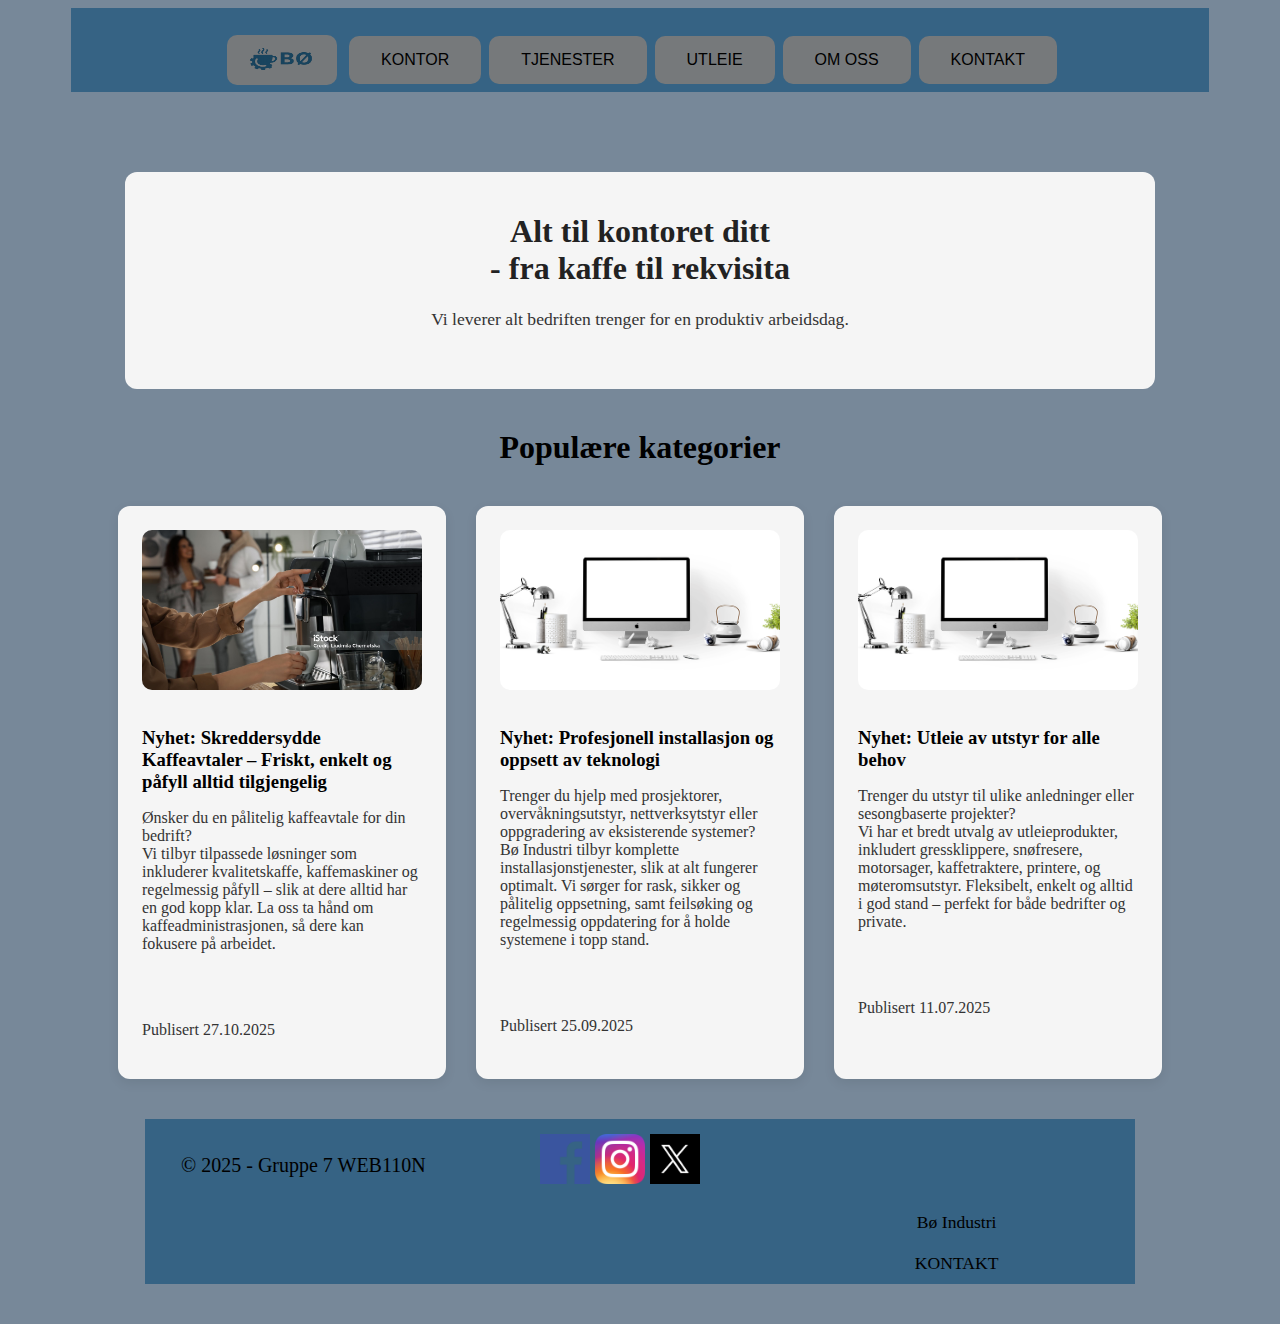
<file: index.html>
<!DOCTYPE html>
<html>
<head>
<link rel="stylesheet" href="hjemmeside.css">
<link rel="stylesheet" href="kontor.css">
</head>
<body>
<title>BØ INDUSTRIBEDRIFT</title>
<meta charset="UTF-8">

   
    <!-- START TOPPMENY - DENNE MÅ VÆRE LIK FOR ALLE SIDER-->
	
    <div class="toppmeny">
    <table style="width=100 %" align="center">
        <tbody><tr>
        <th>
            </th><th><button type="button" class="dropbtnhjem">
				<a href="index.html"></a><div id="some-div"><a href="index.html"> 
				<img src="bilder/bologo4.png" alt="LOGO" width="100" height="47"> 
				</a></div></button></th>
        <th>
        </th>
		<th>
			<button type="button" class="dropbtn"><a href="kontor.html"> KONTOR </a>
			</button>
		</th>
		<th>
			<button type="button" class="dropbtn"><a href="tjenester.html"> TJENESTER </a>
			</button>
		</th>
		<th>
                <div class="dropdown">
                    <button class="dropbtn"> UTLEIE </button>
                    <div class="dropdown-content">
                        <a href="utleie_hage.html"> UTLEIE HAGE </a>
                        <a href="utleie_kontor.html"> UTLEIE KONTOR </a>
                    </div>
                </div>
        </th>
        <th><button type="button" class="dropbtn"><a href="omoss.html"> OM OSS </a></button></th>
        <th><button type="button" class="dropbtn"><a href="kontakt.html">KONTAKT </a></button></th>
    </tr>
</tbody></table>
    </div>
    <!-- SLUTT TOPPMENY -->
	

	<!-- START HOVEDVINDU -->
<div class="hovedside">

  <!-- Produkter seksjon -->
  <section class="produkter">
    <div class="produkter-innhold">
        <div class="tekst">
      <h1>Alt til kontoret ditt<br>- fra kaffe til rekvisita</h1>
      <p>Vi leverer alt bedriften trenger for en produktiv arbeidsdag.</p><br>
</div>
    </div>
  </section>
<h1>Populære kategorier</h1>
<!--Produktene er satt opp som bokser med bilder-->
<div class="produkter-container">
 

  <div class="produkter-boks">
     <img src="bilder/kaffe.jpg" alt="Kaffe" />
    <h3>Nyhet: Skreddersydde Kaffeavtaler – Friskt, enkelt og påfyll alltid tilgjengelig</h3>
    <p>Ønsker du en pålitelig kaffeavtale for din bedrift? <br> Vi tilbyr tilpassede løsninger som inkluderer kvalitetskaffe, kaffemaskiner og regelmessig påfyll – slik at dere alltid har en god kopp klar. La oss ta hånd om kaffeadministrasjonen, så dere kan fokusere på arbeidet.</p>
  	<br>
	<br>
	<p>
	Publisert 27.10.2025
	</p>
  </div>
  <div class="produkter-boks">
     <img src="bilder/rekvisita.jpg" alt="Rekvisita" />
    <h3>Nyhet: Profesjonell installasjon og oppsett av teknologi</h3>
    <p>Trenger du hjelp med prosjektorer, overvåkningsutstyr, nettverksytstyr eller oppgradering av eksisterende systemer? <br> Bø Industri tilbyr komplette installasjonstjenester, slik at alt fungerer optimalt. Vi sørger for rask, sikker og pålitelig oppsetning, samt feilsøking og regelmessig oppdatering for å holde systemene i topp stand.</p>
	<br>
	<br>
	<p>
	Publisert 25.09.2025
	</p>
  </div>

  <div class="produkter-boks">
     <img src="bilder/rekvisita.jpg" alt="Rekvisita" />
    <h3>Nyhet: Utleie av utstyr for alle behov</h3>
    <p>Trenger du utstyr til ulike anledninger eller sesongbaserte projekter? <br> Vi har et bredt utvalg av utleieprodukter, inkludert gressklippere, snøfresere, motorsager, kaffetraktere, printere, og møteromsutstyr. Fleksibelt, enkelt og alltid i god stand – perfekt for både bedrifter og private.</p>
	<br>
	<br>
	<p>
	Publisert 11.07.2025
	</p>
  </div>
</div>
	
	<!-- SLUTT HOVEDVINDU -->

	
	<!-- START BUNNMENY -->

<footer class="bunnmeny">
        <div class="opphavsrett">
        <p>© 2025 - Gruppe 7 WEB110N</p>
        </div>
        <div class="brands">
            <div class="some">
                    <a href="http://www.facebook.com/" target="_blank">
                        <img src="bilder/facebook.png" width="50" height="50"></a>
                    <a href="http://www.instagram.com/" target="_blank">
                        <img src="bilder/instagram.png" width="50" height="50"></a>
                    <a href="http://www.twitter.com/" target="_blank">
                        <img src="bilder/x.jpg" width="50" height="50"></a>
            </div>
        </div>      
    <div class="kontakt">
      <p>Bø Industri</p>
	  <p><a href="kontakt.html"> KONTAKT </a></p>
    </div>
	</span>
  </footer> 
			
    
</body>
</file>
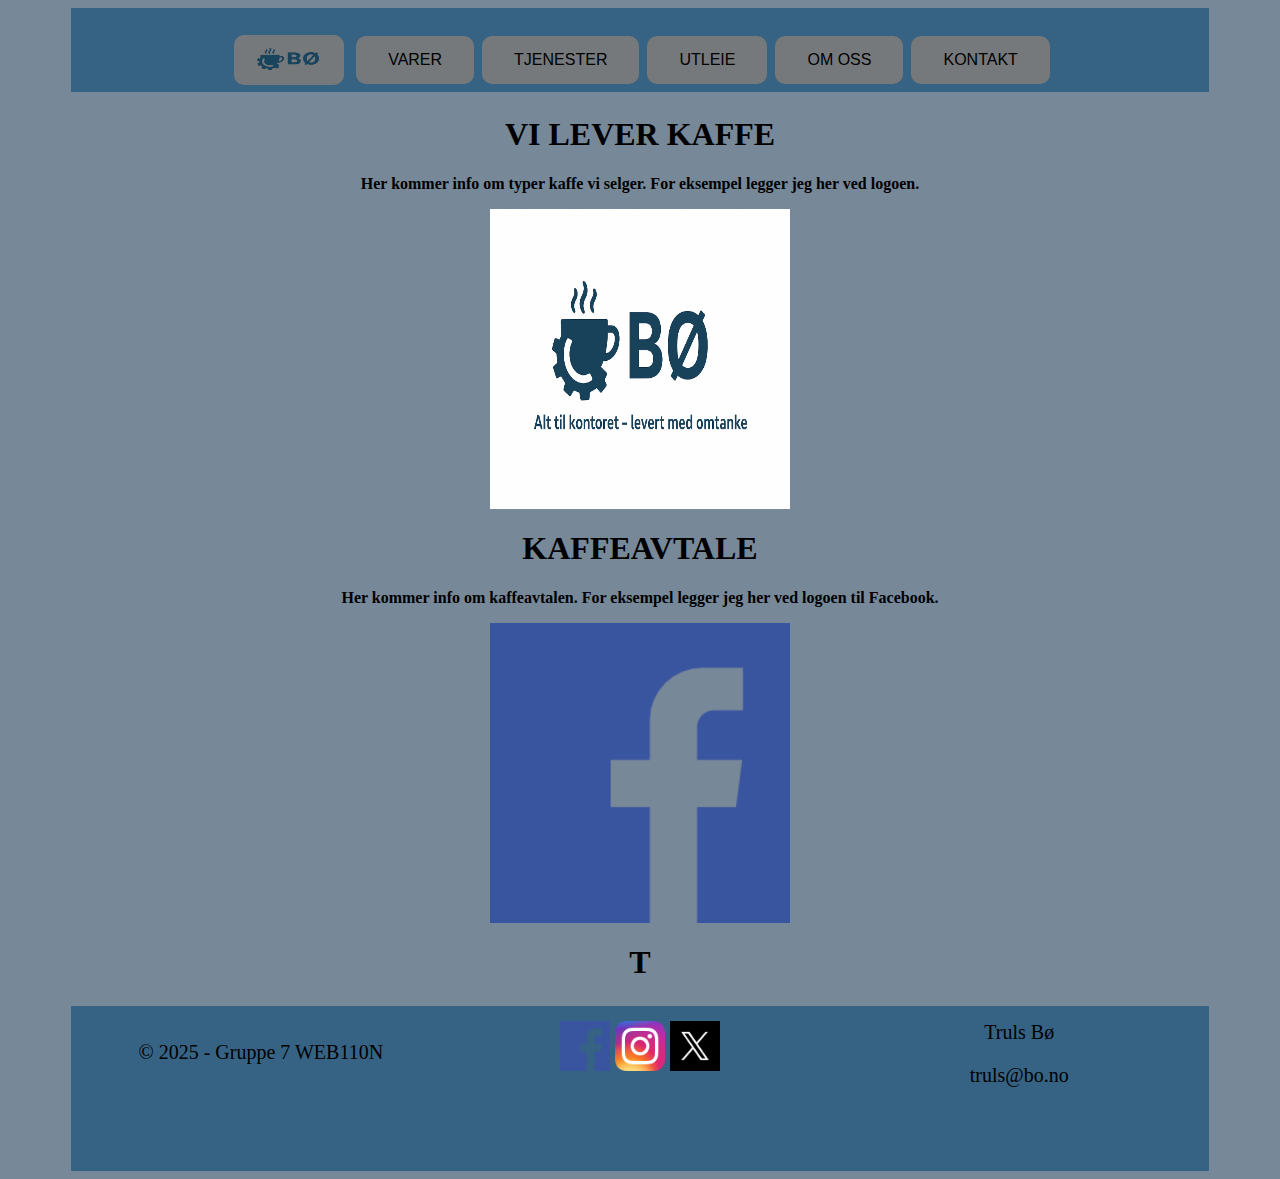
<file: kaffe.html>
<!DOCTYPE html>
<html>
<head>
<link rel="stylesheet" href="hjemmeside.css">
</head>
<body>
<title>BØ INDUSTRIBEDRIFT</title>
<meta charset="UTF-8">

   
    <!-- START TOPPMENY - DENNE MÅ VÆRE LIK FOR ALLE SIDER-->
	
    <div class="toppmeny">
    <table style="width=100 %" align="center">
        <tbody><tr>
        <th>
            </th><th><button type="button" class="dropbtnhjem">
				<a href="index.html"></a><div id="some-div"><a href="index.html"> 
				<img src="bilder/bologo4.png" alt="LOGO" width="100" height="47"> 
				</a></div></button></th>
        <th>
        </th>
		<th>
            <div class="dropdown">
                <button class="dropbtn"> VARER </button>
                <div class="dropdown-content">
                    <a href="kaffe.html"> KAFFE </a>
                    <a href="kontorrekvisita.html"> KONTORREKVISITA </a>
                </div>
            </div>
        </th>
        <th>
                <div class="dropdown">
                    <button class="dropbtn"> TJENESTER </button>
                    <div class="dropdown-content">
                        <a href="montering.html"> MONTERINGSTJENESTER </a>
                        <a href="levering.html"> LEVERING </a>
                    </div>
                </div>
        </th>
		<th>
                <div class="dropdown">
                    <button class="dropbtn"> UTLEIE </button>
                    <div class="dropdown-content">
                        <a href="utleie_hage.html"> UTLEIE HAGE </a>
                        <a href="utleie_kontor.html"> UTLEIE KONTOR </a>
                    </div>
                </div>
        </th>
        <th><button type="button" class="dropbtn"><a href="omoss.html"> OM OSS </a></button></th>
        <th><button type="button" class="dropbtn"><a href="kontakt.html">KONTAKT </a></button></th>
    </tr>
</tbody></table>
    </div>
    <!-- SLUTT TOPPMENY -->
	

	<!-- START HOVEDVINDU -->
<table class="hovedside"> 
    <tbody><tr>
        <th>
            <h1> VI LEVER KAFFE </h1>
                <p class="lw">Her kommer info om typer kaffe vi selger. For eksempel legger jeg her ved logoen. </p><p><img src="bilder/bologo.png" height="300" width="300" align="center"></p>
                <p></p>

            <h1> KAFFEAVTALE </h1>
                <p class="lw">Her kommer info om kaffeavtalen. For eksempel legger jeg her ved logoen til Facebook. </p><p><img src="bilder/facebook.png" height="300" width="300" align="center"></p>
                <p></p>
              
<h1> T </h1>

 
        </th>
    </tr>

		
</tbody></table>
	
	<!-- SLUTT HOVEDVINDU -->

	
	<!-- START BUNNMENY -->

<footer class="bunnmeny">
        <div class="opphavsrett">
        <p>© 2025 - Gruppe 7 WEB110N</p>
        </div>
        <div class="brands">
            <div class="some">
                    <a href="http://www.facebook.com/" target="_blank">
                        <img src="bilder/facebook.png" width="50" height="50"></a>
                    <a href="http://www.instagram.com/" target="_blank">
                        <img src="bilder/instagram.png" width="50" height="50"></a>
                    <a href="http://www.twitter.com/" target="_blank">
                        <img src="bilder/x.jpg" width="50" height="50"></a>
            </div>
        </div>
        <div class="kontakt">
            <span class="kontakt">
            Truls Bø
            <p>
            
            <span class="kontakt">
                truls@bo.no
            </span>
        </p></span></div>
    </footer>

        
    
</body>
</file>
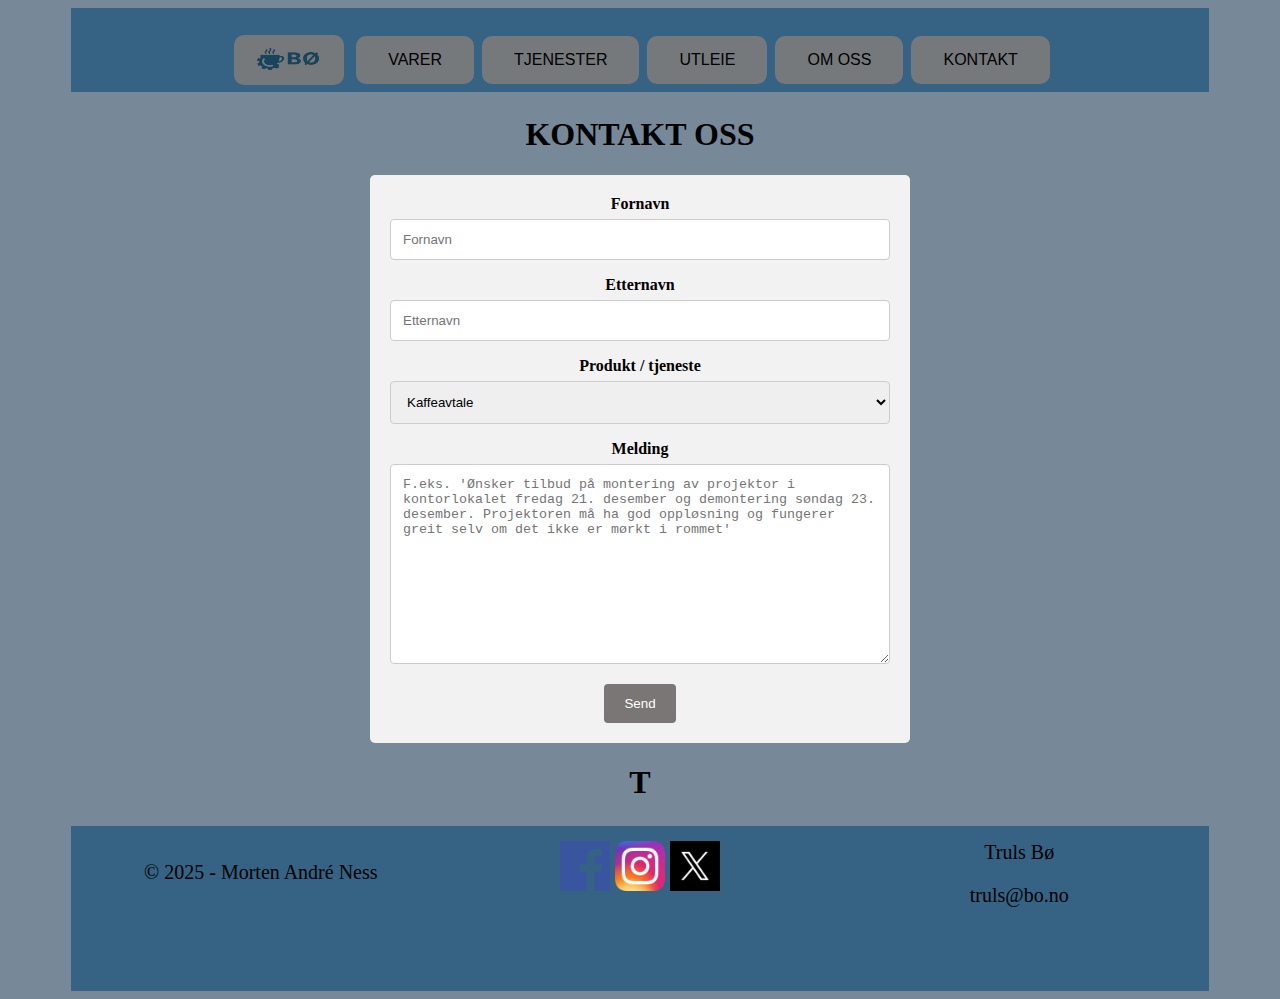
<file: kontakt.html>
<!DOCTYPE html>
<html>
<head>
<link rel="stylesheet" href="hjemmeside.css">
</head>
<body>
<title>BØ INDUSTRIBEDRIFT</title>
<meta charset="UTF-8">

   
    <!-- START TOPPMENY - DENNE MÅ VÆRE LIK FOR ALLE SIDER-->
	
    <div class="toppmeny">
    <table style="width=100 %" align="center">
        <tbody><tr>
        <th>
            </th><th><button type="button" class="dropbtnhjem">
				<a href="index.html"></a><div id="some-div"><a href="index.html"> 
				<img src="bilder/bologo4.png" alt="LOGO" width="100" height="47"> 
				</a></div></button></th>
        <th>
        </th>
		<th>
            <div class="dropdown">
                <button class="dropbtn"> VARER </button>
                <div class="dropdown-content">
                    <a href="kaffe.html"> KAFFE </a>
                    <a href="kontorrekvisita.html"> KONTORREKVISITA </a>
                </div>
            </div>
        </th>
        <th>
                <div class="dropdown">
                    <button class="dropbtn"> TJENESTER </button>
                    <div class="dropdown-content">
                        <a href="montering.html"> MONTERINGSTJENESTER </a>
                        <a href="levering.html"> LEVERING </a>
                    </div>
                </div>
        </th>
		<th>
                <div class="dropdown">
                    <button class="dropbtn"> UTLEIE </button>
                    <div class="dropdown-content">
                        <a href="utleie_hage.html"> UTLEIE HAGE </a>
                        <a href="utleie_kontor.html"> UTLEIE KONTOR </a>
                    </div>
                </div>
        </th>
        <th><button type="button" class="dropbtn"><a href="omoss.html"> OM OSS </a></button></th>
        <th><button type="button" class="dropbtn"><a href="kontakt.html">KONTAKT </a></button></th>
    </tr>
</tbody></table>
    </div>
    <!-- SLUTT TOPPMENY -->
	

	<!-- START HOVEDVINDU -->
<table class="hovedside"> 
    <tbody><tr>
        <th>
            <h1> KONTAKT OSS</h1>
			<div class="kontaktboks">
    		<form action="mailto:truls@boindustri.no" method="post" enctype="text/plain">

   			<label for="fname">Fornavn</label>
		    <input type="text" id="fname" name="Fornavn" placeholder="Fornavn">

    		<label for="lname">Etternavn</label>
    		<input type="text" id="lname" name="Etternavn" placeholder="Etternavn">

    		<label for="country">Produkt / tjeneste</label>
   			<select id="country" name="Produkt">
      			<option value="Kaffeavtale">Kaffeavtale</option>
      			<option value="Kontorrekvisita">Kontorrekvisita</option>
      			<option value="Monteringstjenester">Monteringstjenester</option>
      			<option value="Levering">Levering</option>
      			<option value="Utleie hage">Utleie hage</option>
      			<option value="Utleie kontor">Utleie kontor</option>
    </select>

    <label for="subject">Melding</label>
    <textarea id="subject" name="Melding" placeholder="F.eks. 'Ønsker tilbud på montering av projektor i kontorlokalet fredag 21. desember og demontering søndag 23. desember. Projektoren må ha god oppløsning og fungerer greit selv om det ikke er mørkt i rommet'" style="height:200px"></textarea>

    <input type="submit" value="Send">

  </form>
</div>
              
<h1> T </h1>

 
        </th>
    </tr>

		
</tbody></table>
	
	<!-- SLUTT HOVEDVINDU -->

	
	<!-- START BUNNMENY -->

<footer class="bunnmeny">
        <div class="opphavsrett">
        <p>© 2025 - Morten André Ness</p>
        </div>
        <div class="brands">
            <div class="some">
                    <a href="http://www.facebook.com/" target="_blank">
                        <img src="bilder/facebook.png" width="50" height="50"></a>
                    <a href="http://www.instagram.com/" target="_blank">
                        <img src="bilder/instagram.png" width="50" height="50"></a>
                    <a href="http://www.twitter.com/" target="_blank">
                        <img src="bilder/x.jpg" width="50" height="50"></a>
            </div>
        </div>
        <div class="kontakt">
            <span class="kontakt">
            Truls Bø
            <p>
            
            <span class="kontakt">
                truls@bo.no
            </span>
        </p></span></div>
    </footer>

        
    
</body>
</file>
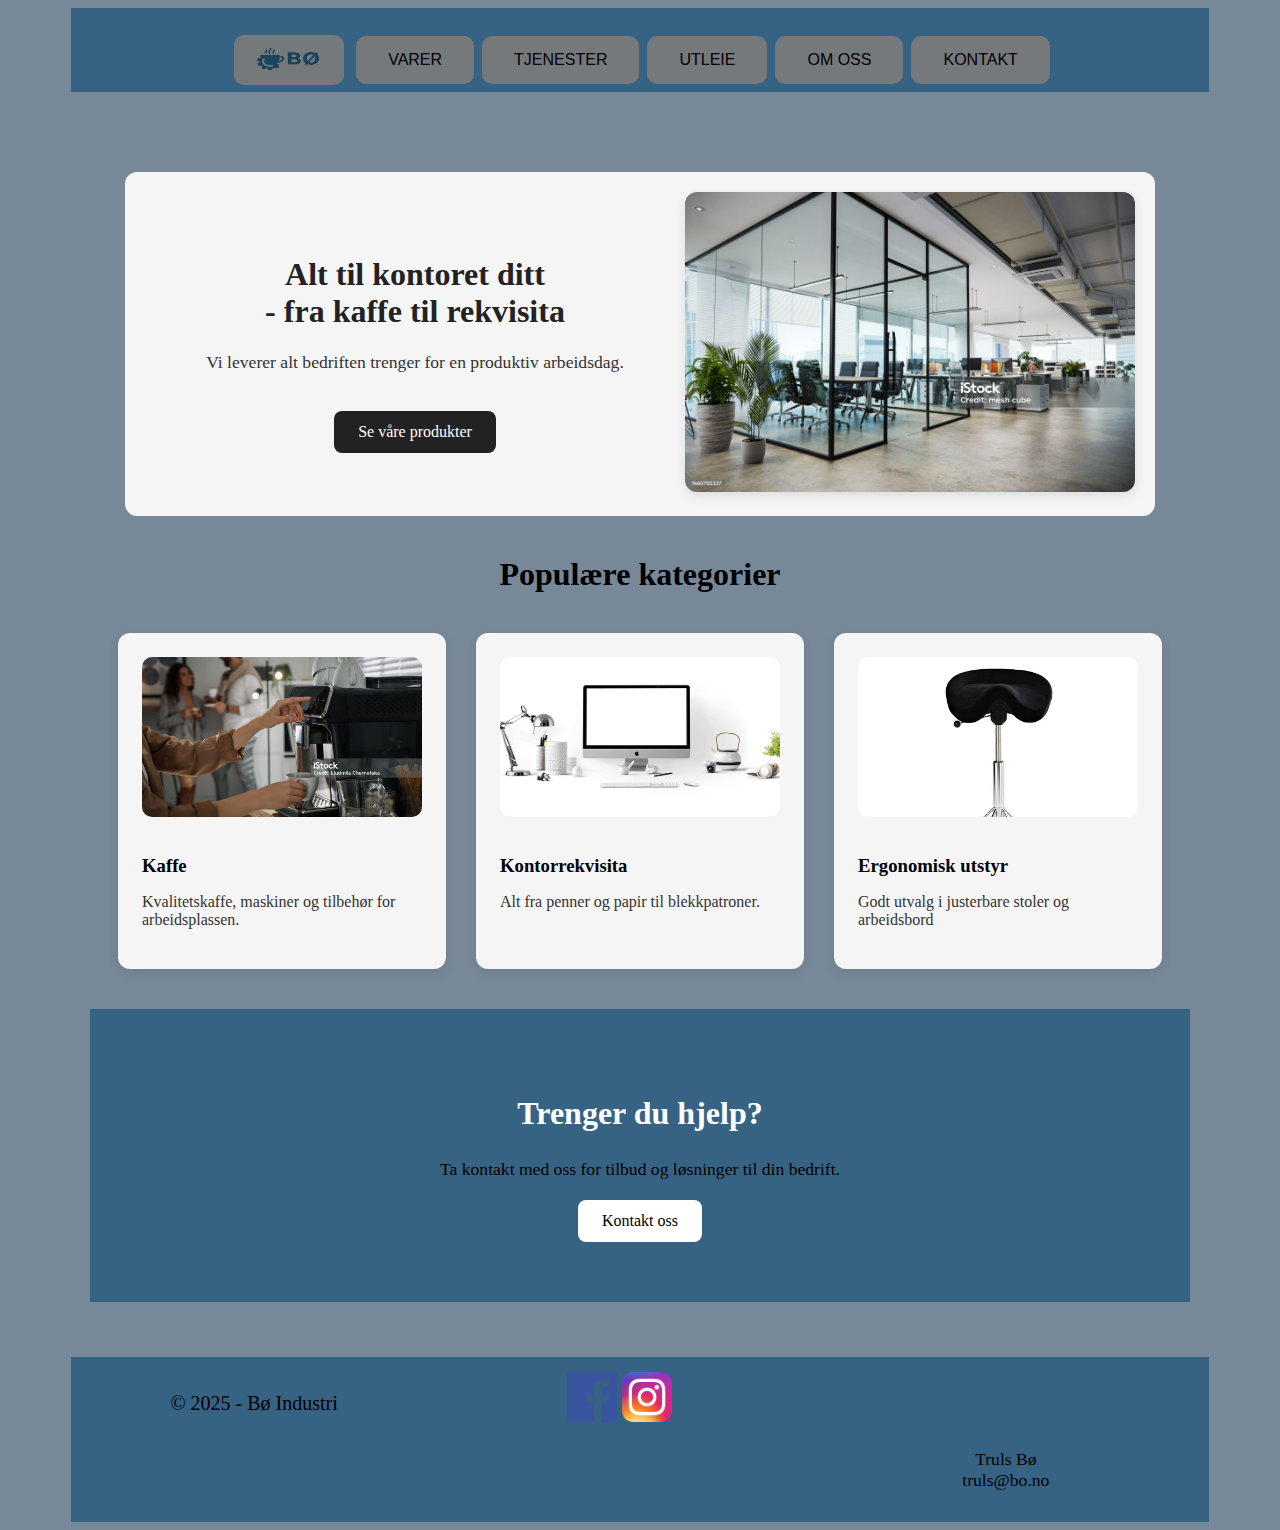
<file: kontor.html>
<!DOCTYPE html>
<html lang="no">
<head>
  <meta charset="UTF-8">
  <title>Bø Industri – Kaffe og kontorrekvisita</title>
  <link rel="stylesheet" href="hjemmeside.css">
  <link rel="stylesheet" href="kontor.css">
</head>
<body>

 <!-- START TOPPMENY - DENNE MÅ VÆRE LIK FOR ALLE SIDER-->
	
    <div class="toppmeny">
    <table style=width="100%" align="center">
        <tbody><tr>
        <th>
            </th><th><button type="button" class="dropbtnhjem">
				<a href="index.html"></a><div id="some-div"><a href="index.html"> 
				<img src="bilder/bologo4.png" alt="LOGO" width="100" height="47"> 
				</a></div></button></th>
        <th>
        </th>
		<th>
            <div class="dropdown">
                <button class="dropbtn"> VARER </button>
                <div class="dropdown-content">
                    <a href="kaffe.html"> KAFFE </a>
                    <a href="kontorrekvisita.html"> KONTORREKVISITA </a>
                </div>
            </div>
        </th>
        <th>
          <button type="button" class="dropbtn"><a href="tjenester.html"> TJENESTER </a></button>
        </th>
		<th>
                <div class="dropdown">
                    <button class="dropbtn"> UTLEIE </button>
                    <div class="dropdown-content">
                        <a href="utleie_hage.html"> MONTERINGSTJENESTER </a>
                        <a href="utleie_kontor.html"> LEVERING </a>
                    </div>
                </div>
        </th>
        <th><button type="button" class="dropbtn"><a href="omoss.html"> OM OSS </a></button></th>
        <th><button type="button" class="dropbtn"><a href="kontakt.html">KONTAKT </a></button></th>
    </tr>
</tbody></table>
    </div>
    <!-- SLUTT TOPPMENY -->
<!-- START HOVEDVINDU -->
<div class="hovedside">

  <!-- Produkter seksjon -->
  <section class="produkter">
    <div class="produkter-innhold">
        <div class="tekst">
      <h1>Alt til kontoret ditt<br>- fra kaffe til rekvisita</h1>
      <p>Vi leverer alt bedriften trenger for en produktiv arbeidsdag.</p><br>
      <a href="kaffe.html" class="cta">Se våre produkter</a>
</div>
      <div class="bilde">
      <img src="bilder/kontor.jpg" alt="Montør hjelper kunde" />
    </div>
    </div>
  </section>
<h1>Populære kategorier</h1>
<!--Produktene er satt opp som bokser med bilder-->
<div class="produkter-container">
 

  <div class="produkter-boks">
     <img src="bilder/kaffe.jpg" alt="Kaffe" />
    <h3>Kaffe</h3>
    <p>Kvalitetskaffe, maskiner og tilbehør for arbeidsplassen.</p>
  </div>
  <div class="produkter-boks">
     <img src="bilder/rekvisita.jpg" alt="Rekvisita" />
    <h3>Kontorrekvisita</h3>
    <p>Alt fra penner og papir til blekkpatroner.</p>
  </div>

<div class="produkter-boks">
     <img src="bilder/kontorstol.jpg" alt="Kontorstol" />
    <h3>Ergonomisk utstyr</h3>
    <p>Godt utvalg i justerbare stoler og arbeidsbord</div>
</div>



  

  <!-- KONTAKTSEKSJON -->
  <section class="kontakt">
    <h2>Trenger du hjelp?</h2>
    <p>Ta kontakt med oss for tilbud og løsninger til din bedrift.</p>
    <a href="kontakt.html" class="cta lys">Kontakt oss</a>
  </section>
</div>
  <!-- FOOTER -->



  



  <footer class="bunnmeny">
    <div class="opphavsrett">
      <p>© 2025 - Bø Industri</p>
    </div>
    <div class="brands">
      <a href="http://facebook.com" target="_blank"><img src="bilder/facebook.png" width="50"></a>
      <a href="http://instagram.com" target="_blank"><img src="bilder/instagram.png" width="50"></a>
    </div>
    <div class="kontakt">
      <p>Truls Bø<br>truls@bo.no</p>
    </div>
  </footer>

</body>

</html>
</file>
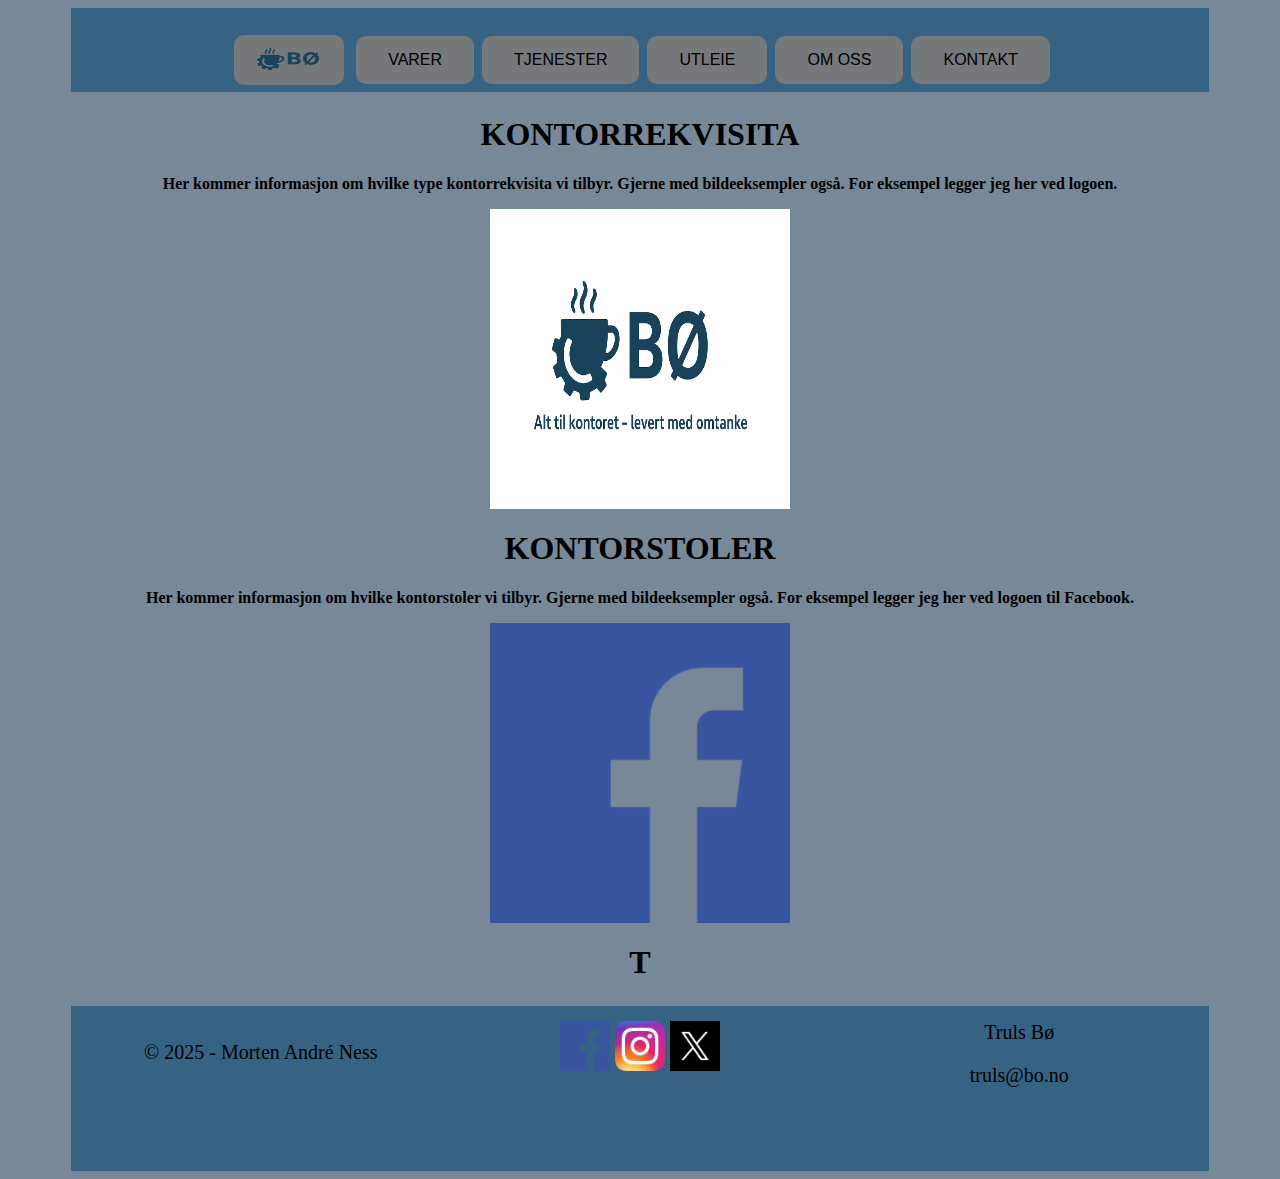
<file: kontorrekvisita.html>
<!DOCTYPE html>
<html>
<head>
<link rel="stylesheet" href="hjemmeside.css">
</head>
<body>
<title>BØ INDUSTRIBEDRIFT</title>
<meta charset="UTF-8">

   
    <!-- START TOPPMENY - DENNE MÅ VÆRE LIK FOR ALLE SIDER-->
	
    <div class="toppmeny">
    <table style="width=100 %" align="center">
        <tbody><tr>
        <th>
            </th><th><button type="button" class="dropbtnhjem">
				<a href="index.html"></a><div id="some-div"><a href="index.html"> 
				<img src="bilder/bologo4.png" alt="LOGO" width="100" height="47"> 
				</a></div></button></th>
        <th>
        </th>
		<th>
            <div class="dropdown">
                <button class="dropbtn"> VARER </button>
                <div class="dropdown-content">
                    <a href="kaffe.html"> KAFFE </a>
                    <a href="kontorrekvisita.html"> KONTORREKVISITA </a>
                </div>
            </div>
        </th>
        <th>
                <div class="dropdown">
                    <button class="dropbtn"> TJENESTER </button>
                    <div class="dropdown-content">
                        <a href="montering.html"> MONTERINGSTJENESTER </a>
                        <a href="levering.html"> LEVERING </a>
                    </div>
                </div>
        </th>
		<th>
                <div class="dropdown">
                    <button class="dropbtn"> UTLEIE </button>
                    <div class="dropdown-content">
                        <a href="utleie_hage.html"> UTLEIE HAGE </a>
                        <a href="utleie_kontor.html"> UTLEIE KONTOR </a>
                    </div>
                </div>
        </th>
        <th><button type="button" class="dropbtn"><a href="omoss.html"> OM OSS </a></button></th>
        <th><button type="button" class="dropbtn"><a href="kontakt.html">KONTAKT </a></button></th>
    </tr>
</tbody></table>
    </div>
    <!-- SLUTT TOPPMENY -->
	

	<!-- START HOVEDVINDU -->
<table class="hovedside"> 
    <tbody><tr>
        <th>
            <h1> KONTORREKVISITA </h1>
                <p class="lw">Her kommer informasjon om hvilke type kontorrekvisita vi tilbyr. Gjerne med bildeeksempler også. For eksempel legger jeg her ved logoen. </p><p><img src="bilder/bologo.png" height="300" width="300" align="center"></p>
                <p></p>

            <h1> KONTORSTOLER </h1>
                <p class="lw">Her kommer informasjon om hvilke kontorstoler vi tilbyr. Gjerne med bildeeksempler også. For eksempel legger jeg her ved logoen til Facebook. </p><p><img src="bilder/facebook.png" height="300" width="300" align="center"></p>
                <p></p>
             
<h1> T </h1>

 
        </th>
    </tr>

		
</tbody></table>
	
	<!-- SLUTT HOVEDVINDU -->

	
	<!-- START BUNNMENY -->

<footer class="bunnmeny">
        <div class="opphavsrett">
        <p>© 2025 - Morten André Ness</p>
        </div>
        <div class="brands">
            <div class="some">
                    <a href="http://www.facebook.com/" target="_blank">
                        <img src="bilder/facebook.png" width="50" height="50"></a>
                    <a href="http://www.instagram.com/" target="_blank">
                        <img src="bilder/instagram.png" width="50" height="50"></a>
                    <a href="http://www.twitter.com/" target="_blank">
                        <img src="bilder/x.jpg" width="50" height="50"></a>
            </div>
        </div>
        <div class="kontakt">
            <span class="kontakt">
            Truls Bø
            <p>
            
            <span class="kontakt">
                truls@bo.no
            </span>
        </p></span></div>
    </footer>

        
    
</body>
</file>
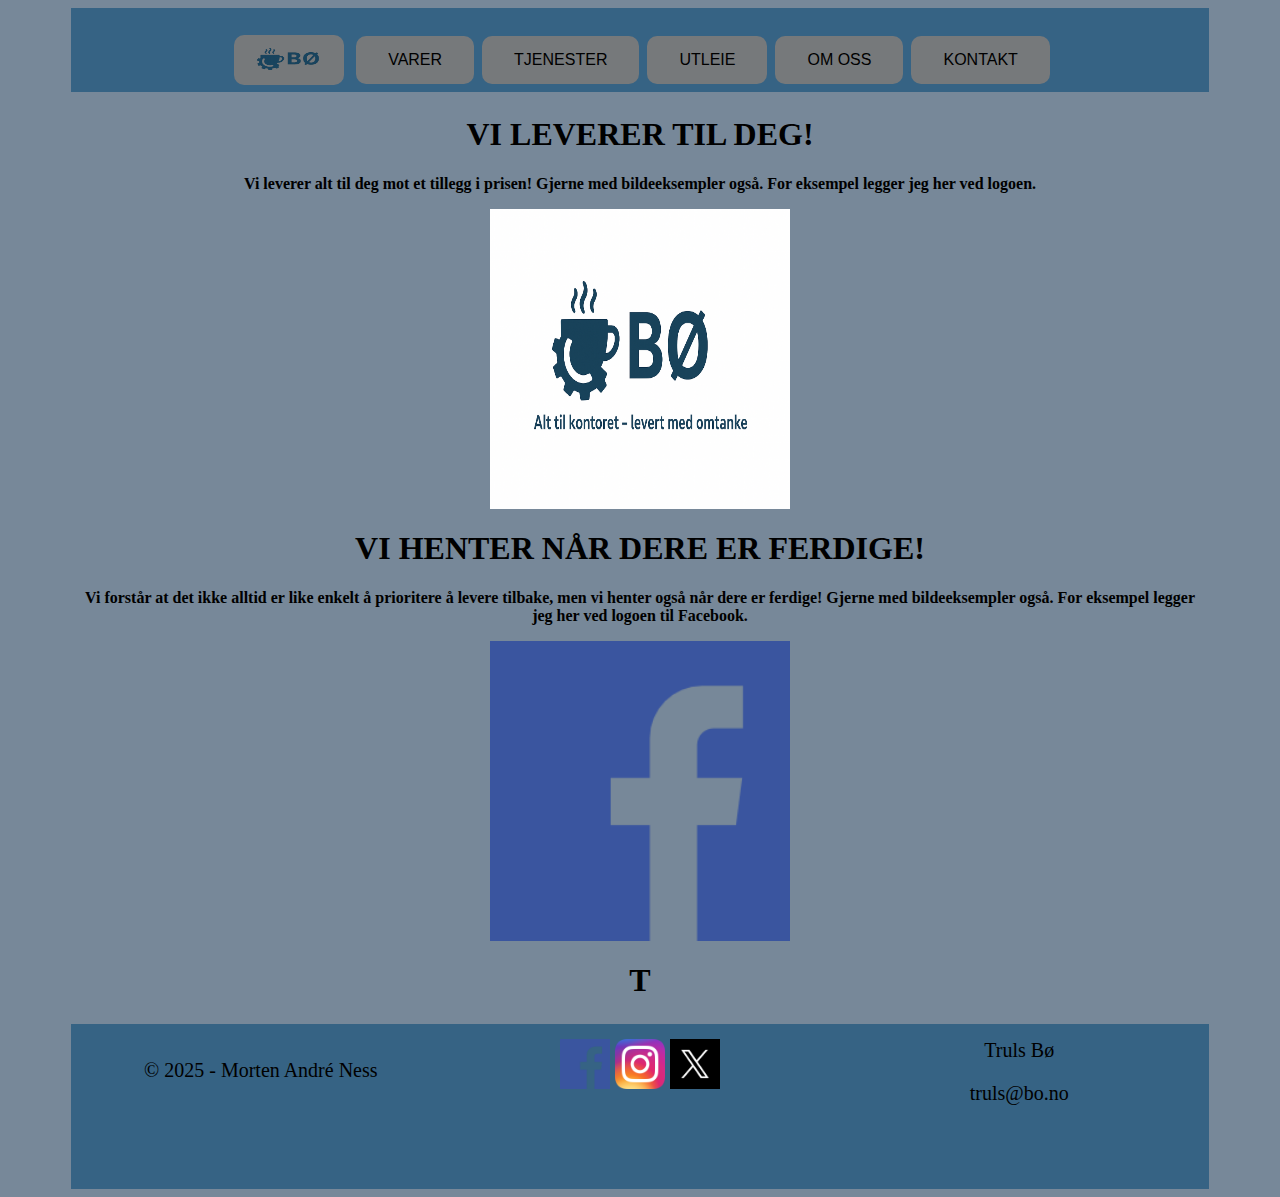
<file: levering.html>
<!DOCTYPE html>
<html>
<head>
<link rel="stylesheet" href="hjemmeside.css">
</head>
<body>
<title>BØ INDUSTRIBEDRIFT</title>
<meta charset="UTF-8">

   
    <!-- START TOPPMENY - DENNE MÅ VÆRE LIK FOR ALLE SIDER-->
	
    <div class="toppmeny">
    <table style="width=100 %" align="center">
        <tbody><tr>
        <th>
            </th><th><button type="button" class="dropbtnhjem">
				<a href="index.html"></a><div id="some-div"><a href="index.html"> 
				<img src="bilder/bologo4.png" alt="LOGO" width="100" height="47"> 
				</a></div></button></th>
        <th>
        </th>
		<th>
            <div class="dropdown">
                <button class="dropbtn"> VARER </button>
                <div class="dropdown-content">
                    <a href="kaffe.html"> KAFFE </a>
                    <a href="kontorrekvisita.html"> KONTORREKVISITA </a>
                </div>
            </div>
        </th>
        <th>
                <div class="dropdown">
                    <button class="dropbtn"> TJENESTER </button>
                    <div class="dropdown-content">
                        <a href="montering.html"> MONTERINGSTJENESTER </a>
                        <a href="levering.html"> LEVERING </a>
                    </div>
                </div>
        </th>
		<th>
                <div class="dropdown">
                    <button class="dropbtn"> UTLEIE </button>
                    <div class="dropdown-content">
                        <a href="utleie_hage.html"> MONTERINGSTJENESTER </a>
                        <a href="utleie_kontor.html"> LEVERING </a>
                    </div>
                </div>
        </th>
        <th><button type="button" class="dropbtn"><a href="omoss.html"> OM OSS </a></button></th>
        <th><button type="button" class="dropbtn"><a href="kontakt.html">KONTAKT </a></button></th>
    </tr>
</tbody></table>
    </div>
    <!-- SLUTT TOPPMENY -->
	

	<!-- START HOVEDVINDU -->
<table class="hovedside"> 
    <tbody><tr>
        <th>
            <h1> VI LEVERER TIL DEG! </h1>
                <p class="lw">Vi leverer alt til deg mot et tillegg i prisen! Gjerne med bildeeksempler også. For eksempel legger jeg her ved logoen. </p><p><img src="bilder/bologo.png" height="300" width="300" align="center"></p>
                <p></p>

            <h1> VI HENTER NÅR DERE ER FERDIGE! </h1>
                <p class="lw">Vi forstår at det ikke alltid er like enkelt å prioritere å levere tilbake, men vi henter også når dere er ferdige! Gjerne med bildeeksempler også. For eksempel legger jeg her ved logoen til Facebook. </p><p><img src="bilder/facebook.png" height="300" width="300" align="center"></p>
                <p></p>
            
<h1> T </h1>

 
        </th>
    </tr>

		
</tbody></table>
	
	<!-- SLUTT HOVEDVINDU -->

	
	<!-- START BUNNMENY -->

<footer class="bunnmeny">
        <div class="opphavsrett">
        <p>© 2025 - Morten André Ness</p>
        </div>
        <div class="brands">
            <div class="some">
                    <a href="http://www.facebook.com/" target="_blank">
                        <img src="bilder/facebook.png" width="50" height="50"></a>
                    <a href="http://www.instagram.com/" target="_blank">
                        <img src="bilder/instagram.png" width="50" height="50"></a>
                    <a href="http://www.twitter.com/" target="_blank">
                        <img src="bilder/x.jpg" width="50" height="50"></a>
            </div>
        </div>
        <div class="kontakt">
            <span class="kontakt">
            Truls Bø
            <p>
            
            <span class="kontakt">
                truls@bo.no
            </span>
        </p></span></div>
    </footer>

        
    
</body>
</file>
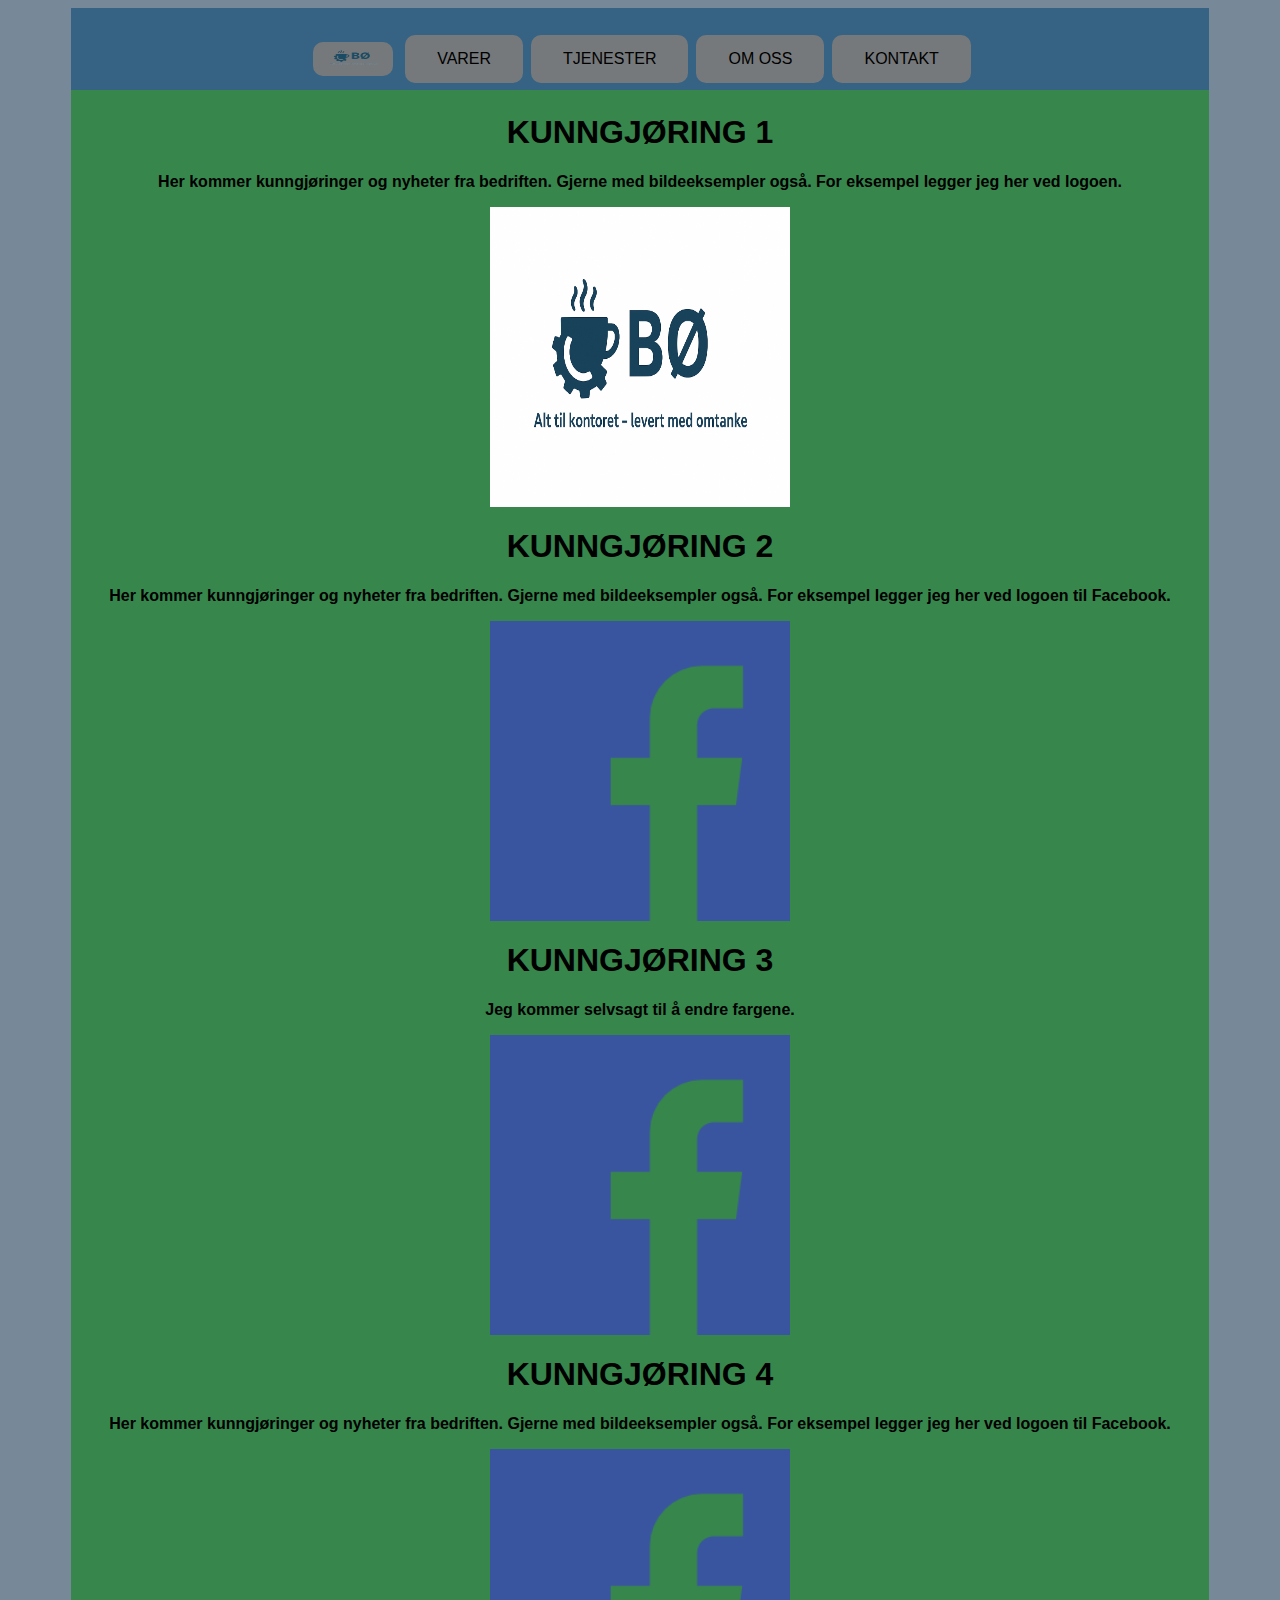
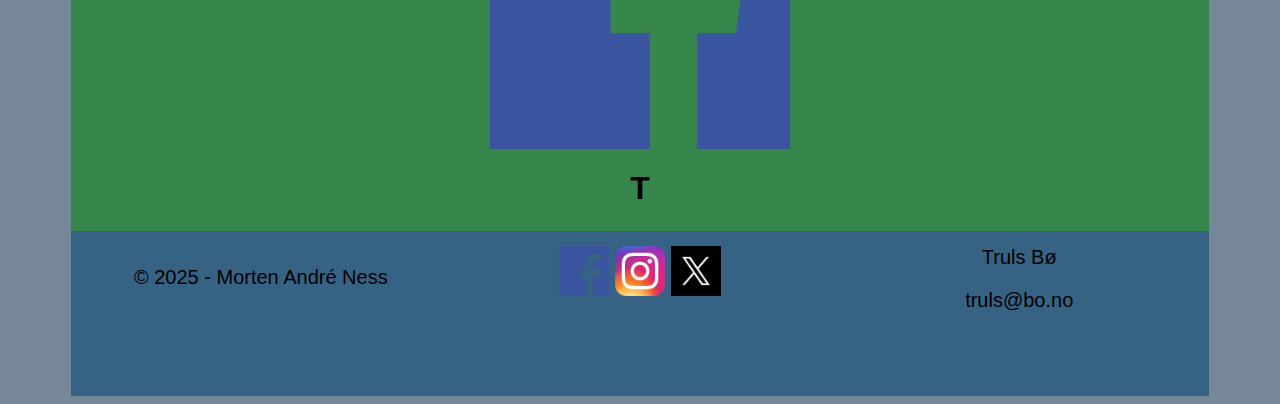
<file: montering.html>
<!DOCTYPE html>
<html>
<head>
            <style>body {
  /background-color: rgb(143, 142, 144);
  font-family: 'Gill Sans', 'Gill Sans MT', Calibri, 'Trebuchet MS', sans-serif ;
}

.lw {
    font-size: 16px;
}
h1 {
    color: red; 
}

a {
  color: whitesmoke; 
  text-decoration: none;
  }

.meny a:hover {
    color: rgb(143, 142, 144);
}

.dropbtn {
  border: 50px;
  border-radius: 10px;
  background-color: rgb(54, 99, 132) ;
  padding: 15px 32px;
  text-align: center;
  text-decoration: none;
  display: inline-block;
  font-size: 16px;
  margin: 4px 2px;
  cursor: pointer;
  color: whitesmoke;
  font-family: 'Gill Sans', 'Gill Sans MT', Calibri, 'Trebuchet MS', sans-serif;
  
}

.dropbtnhjem {
  border: 50px;
  border-radius: 10px;
  background-color: rgb(54, 99, 132) ;
  padding: 5px 10px;
  text-align: center;
  text-decoration: none;
  display: inline-block;
  font-size: 16px;
  margin: 4px 2px;
  cursor: pointer;
  color: whitesmoke;
  font-family: 'Gill Sans', 'Gill Sans MT', Calibri, 'Trebuchet MS', sans-serif;
  
}
.dropdown a:hover {
    color: rgb(143, 142, 144);}

/* The container <div> - needed to position the dropdown content */
.dropdown {
  position: relative;
  display: inline-block;
  text-decoration: none;

}

/* Dropdown Content (Hidden by Default) */
.dropdown-content {
  display: none;
  position: absolute;
  background-color: rgb(54, 99, 132);
  min-width: 160px; 
  box-shadow: 0px 8px 16px 0px rgba(0,0,0,0.2);
  font-size: 16;
  font-weight: normal;
  z-index: 1;
}

/* Links inside the dropdown */
.dropdown-content a {
  color: whitesmoke;
  padding: 15px 32px;
  text-decoration: none;
  display: block;
  text-align: left;
  font-size: 16px; 
  font: normal;
}

/* Change color of dropdown links on hover */
.dropdown-content a:hover {background-color: #ddd;}

/* Show the dropdown menu on hover */
.dropdown:hover .dropdown-content {
    display: block;
    }

/* Change the background color of the dropdown button when the dropdown content is shown */
.dropdown:hover .dropbtn {background-color: rgb(54, 99, 132);}

.toppmeny {
  background-color: rgb(86, 10, 162);
  overflow: hiden;
  padding-top: 20px;
  width: 90%;
  margin-left: auto;
  margin-right: auto;
}

.bunnmeny { 
  padding-top: 15px;
  height: 150px;
  width: 90%;
  padding-left: 0px;
  padding-bottom: 0px;
  text-align: center;
  background-color: rgb(191, 203, 200);
  display: flex;
  font-size: 20px;
}

/* BUNNMENY */

.some, p {
color: red;

}
.brands {
color: red;
}

footer{
    background: #111111;
    min-height: 10vh;
    float: center;
    margin-left: auto;
    margin-right: auto;
}
footer > div {
  flex:1;
}
.opphavsrett, p{
    color: whitesmoke;
}

.kontakt {
    color: whitesmoke;

}

a{
    text-decoration: none;
    color: whitesmoke;
}

#footer 
/p.left {
    text-align:center;
    padding: 0px;;
    float: left; 
    
    }

#footer 
/p.right {
    float:left;
    padding: 0px;
    padding-left: 50%;;
    text-align:center;
    margin-left: auto;
    margin-right: auto;
}


.hovedside { 
  width: 90%;
  margin-left: auto;
  margin-right: auto;
  text-align: center;
  background-color: rgb(55, 135, 77);

}
</style>
        </head>
        <body>
            


<link rel="stylesheet" href="hjemmeside.css">
<title>BØ INDUSTRIBEDRIFT</title>
<meta charset="UTF-8">

   
    <!-- Start your code here -->
    <div class="toppmeny">
    <table style="width=100 %" align="center">
        <tbody><tr>
        <th>
            </th><th><button type="button" class="dropbtnhjem">
				<a href="INDEX.html"></a><div id="some-div"><a href="INDEX.html"> 
				<img src="bilder/bologo2.png" alt="LOGO" width="70" height="30"> 
				</a></div></button></th>
        <th>
        </th><th>
            <div class="dropdown">
                <button class="dropbtn"> VARER </button>
                <div class="dropdown-content">
                    <a href="KAFFE.html"> KAFFE </a>
                    <a href="KONTORREKVISITA.html"> KONTORREKVISITA </a>
                </div>
            </div>
        </th>
            <th>
                <div class="dropdown">
                    <button class="dropbtn"> TJENESTER </button>
                    <div class="dropdown-content">
                        <a href="MONTERING.html"> MONTERINGSTJENESTER </a>
                        <a href="LEVERING.html"> LEVERING </a>
                    </div>
                </div>
            </th>
            <th><button type="button" class="dropbtn"><a href="OMOSS.html"> OM OSS </a></button></th>
        <th><button type="button" class="dropbtn"><a href="KONTAKT.html">KONTAKT </a></button></th>
    </tr>
</tbody></table>
    </div>
<table class="hovedside"> 
    <tbody><tr>
        <th>
            <h1> KUNNGJØRING 1</h1>
                <p class="lw">Her kommer kunngjøringer og nyheter fra bedriften. Gjerne med bildeeksempler også. For eksempel legger jeg her ved logoen. </p><p><img src="bilder/bologo.png" height="300" width="300" align="center"></p>
                <p></p>

            <h1> KUNNGJØRING 2</h1>
                <p class="lw">Her kommer kunngjøringer og nyheter fra bedriften. Gjerne med bildeeksempler også. For eksempel legger jeg her ved logoen til Facebook. </p><p><img src="bilder/facebook.png" height="300" width="300" align="center"></p>
                <p></p>
            <h1> KUNNGJØRING 3</h1>
                <p class="lw">Jeg kommer selvsagt til å endre fargene. </p><p><img src="bilder/facebook.png" height="300" width="300" align="center"></p>
                <p></p>
            <h1> KUNNGJØRING 4</h1>
                <p class="lw">Her kommer kunngjøringer og nyheter fra bedriften. Gjerne med bildeeksempler også. For eksempel legger jeg her ved logoen til Facebook. </p><p><img src="bilder/facebook.png" height="300" width="300" align="center"></p>
                <p></p>                
<h1> T </h1>
<!-- End your code here -->


<script>// Write JavaScript here</script>
 
        </th>
    </tr>

</tbody></table>

<footer class="bunnmeny">
        <div class="opphavsrett">
        <p>© 2025 - Morten André Ness</p>
        </div>
        <div class="brands">
            <div class="some">
                    <a href="http://www.facebook.com/" target="_blank">
                        <img src="bilder/facebook.png" width="50" height="50"></a>
                    <a href="http://www.instagram.com/" target="_blank">
                        <img src="bilder/instagram.png" width="50" height="50"></a>
                    <a href="http://www.twitter.com/" target="_blank">
                        <img src="bilder/x.jpg" width="50" height="50"></a>
            </div>
        </div>
        <div class="kontakt">
            <span class="kontakt">
            Truls Bø
            <p>
            
            <span class="kontakt">
                truls@bo.no
            </span>
        </p></span></div>
    </footer>


            <script>// Write JavaScript here</script>
        
    
</body>
</file>
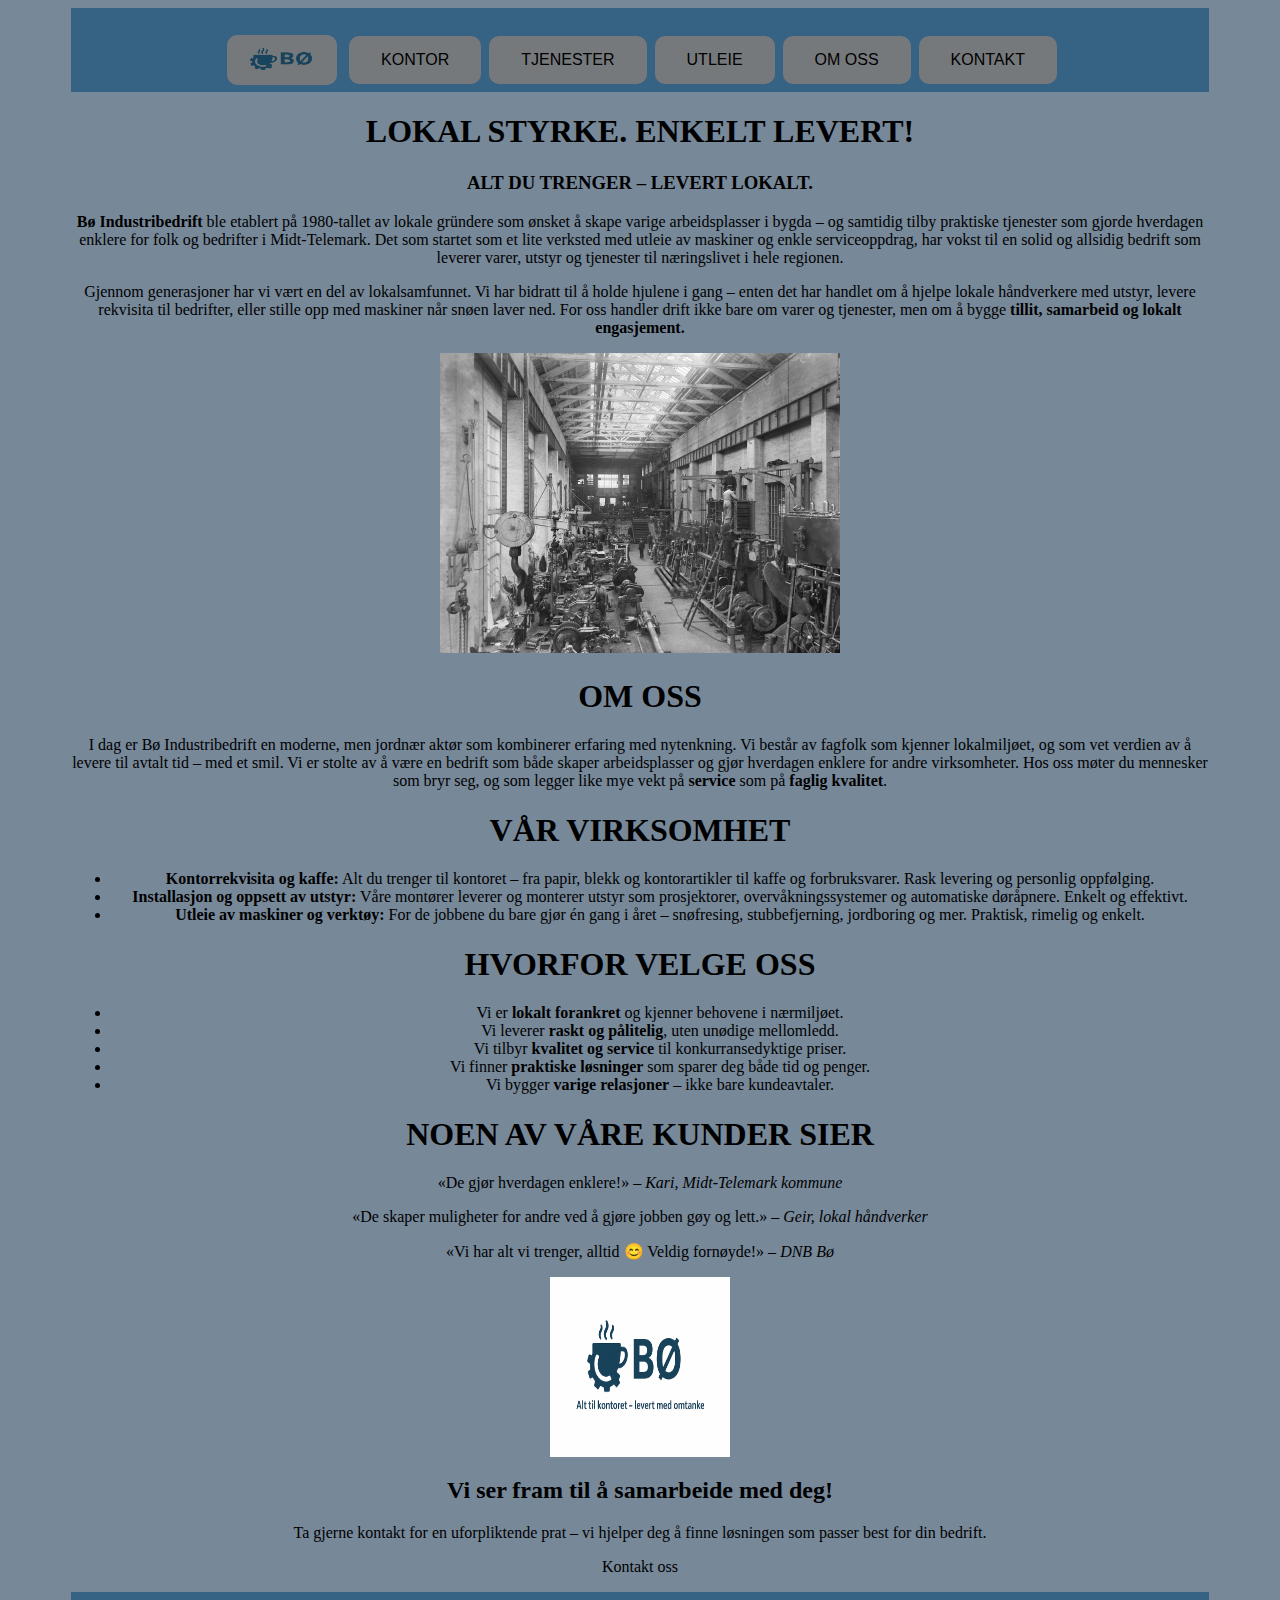
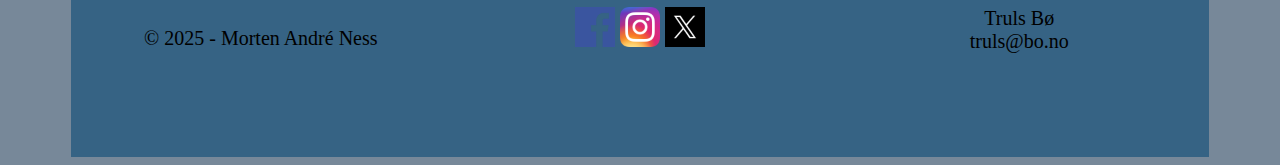
<file: omoss.html>
<!DOCTYPE html>
<html lang="no">
<head>
    <meta charset="UTF-8">
    <title>Om oss | Bø Industribedrift</title>

    <!-- KOBLING TIL CSS -->
    <link rel="stylesheet" href="hjemmeside.css">

    <!-- Fonter kan gjerne ligge her også -->
    <link href="https://fonts.googleapis.com/css2?family=Open+Sans:wght@400;600&family=Roboto+Slab:wght@500&display=swap" rel="stylesheet">
</head>

<body>

    <!-- START TOPPMENY - DENNE MÅ VÆRE LIK FOR ALLE SIDER-->
	
    <div class="toppmeny">
    <table style="width=100 %" align="center">
        <tbody><tr>
        <th>
            </th><th><button type="button" class="dropbtnhjem">
				<a href="index.html"></a><div id="some-div"><a href="index.html"> 
				<img src="bilder/bologo4.png" alt="LOGO" width="100" height="47"> 
				</a></div></button></th>
        <th>
        </th>
		<th>
			<button type="button" class="dropbtn"><a href="kontor.html"> KONTOR </a>
			</button>
		</th>
		<th>
			<button type="button" class="dropbtn"><a href="tjenester.html"> TJENESTER </a>
			</button>
		</th>
		<th>
                <div class="dropdown">
                    <button class="dropbtn"> UTLEIE </button>
                    <div class="dropdown-content">
                        <a href="utleie_hage.html"> UTLEIE HAGE </a>
                        <a href="utleie_kontor.html"> UTLEIE KONTOR </a>
                    </div>
                </div>
        </th>
        <th><button type="button" class="dropbtn"><a href="omoss.html"> OM OSS </a></button></th>
        <th><button type="button" class="dropbtn"><a href="kontakt.html">KONTAKT </a></button></th>
    </tr>
</tbody></table>
    </div>
    <!-- SLUTT TOPPMENY -->

        <!-- START HOVEDINNHOLD -->
    <div class="hovedside">
        <h1>LOKAL STYRKE. ENKELT LEVERT!</h1>
        <h3 style="text-align:center;">ALT DU TRENGER – LEVERT LOKALT.</h3>

        <p class="lw">
            <strong>Bø Industribedrift</strong> ble etablert på 1980-tallet av lokale gründere som ønsket å skape varige arbeidsplasser i bygda – 
            og samtidig tilby praktiske tjenester som gjorde hverdagen enklere for folk og bedrifter i Midt-Telemark. 
            Det som startet som et lite verksted med utleie av maskiner og enkle serviceoppdrag, 
            har vokst til en solid og allsidig bedrift som leverer varer, utstyr og tjenester til næringslivet i hele regionen.
        </p>

        <p class="lw">
            Gjennom generasjoner har vi vært en del av lokalsamfunnet. 
            Vi har bidratt til å holde hjulene i gang – enten det har handlet om å hjelpe lokale håndverkere med utstyr, 
            levere rekvisita til bedrifter, eller stille opp med maskiner når snøen laver ned. 
            For oss handler drift ikke bare om varer og tjenester, men om å bygge <strong>tillit, samarbeid og lokalt engasjement.</strong>
        </p>

        <p align="center"><img src="bilder/gammel_industri.jpg" alt="Historisk bilde" height="300" width="400"></p>

        <h1>OM OSS</h1>
        <p class="lw">
            I dag er Bø Industribedrift en moderne, men jordnær aktør som kombinerer erfaring med nytenkning. 
            Vi består av fagfolk som kjenner lokalmiljøet, og som vet verdien av å levere til avtalt tid – med et smil.  
            Vi er stolte av å være en bedrift som både skaper arbeidsplasser og gjør hverdagen enklere for andre virksomheter.  
            Hos oss møter du mennesker som bryr seg, og som legger like mye vekt på <strong>service</strong> som på <strong>faglig kvalitet</strong>.
        </p>

        <h1>VÅR VIRKSOMHET</h1>
        <ul class="lw">
            <li><strong>Kontorrekvisita og kaffe:</strong> Alt du trenger til kontoret – fra papir, blekk og kontorartikler til kaffe og forbruksvarer. Rask levering og personlig oppfølging.</li>
            <li><strong>Installasjon og oppsett av utstyr:</strong> Våre montører leverer og monterer utstyr som prosjektorer, overvåkningssystemer og automatiske døråpnere. Enkelt og effektivt.</li>
            <li><strong>Utleie av maskiner og verktøy:</strong> For de jobbene du bare gjør én gang i året – snøfresing, stubbefjerning, jordboring og mer. Praktisk, rimelig og enkelt.</li>
        </ul>

        <h1>HVORFOR VELGE OSS</h1>
        <ul class="lw">
            <li>Vi er <strong>lokalt forankret</strong> og kjenner behovene i nærmiljøet.</li>
            <li>Vi leverer <strong>raskt og pålitelig</strong>, uten unødige mellomledd.</li>
            <li>Vi tilbyr <strong>kvalitet og service</strong> til konkurransedyktige priser.</li>
            <li>Vi finner <strong>praktiske løsninger</strong> som sparer deg både tid og penger.</li>
            <li>Vi bygger <strong>varige relasjoner</strong> – ikke bare kundeavtaler.</li>
        </ul>

        <h1>NOEN AV VÅRE KUNDER SIER</h1>
        <blockquote class="lw">
            <p>«De gjør hverdagen enklere!» – <em>Kari, Midt-Telemark kommune</em></p>
            <p>«De skaper muligheter for andre ved å gjøre jobben gøy og lett.» – <em>Geir, lokal håndverker</em></p>
            <p>«Vi har alt vi trenger, alltid 😊 Veldig fornøyde!» – <em>DNB Bø</em></p>
        </blockquote>

        <p><img src="bilder/bologo.png" height="180" width="180" align="center"></p>

        <h2 style="text-align:center;">Vi ser fram til å samarbeide med deg!</h2>
        <p class="lw" style="text-align:center;">Ta gjerne kontakt for en uforpliktende prat – vi hjelper deg å finne løsningen som passer best for din bedrift.</p>
        <p align="center"><a href="kontakt.html" class="knapp">Kontakt oss</a></p>
    </div>
    <!-- SLUTT HOVEDINNHOLD -->

    <!-- START BUNNMENY -->
    <footer class="bunnmeny">
        <div class="opphavsrett">
            <p>© 2025 - Morten André Ness</p>
        </div>
        <div class="brands">
            <a href="http://www.facebook.com/" target="_blank"><img src="bilder/facebook.png" width="40" height="40"></a>
            <a href="http://www.instagram.com/" target="_blank"><img src="bilder/instagram.png" width="40" height="40"></a>
            <a href="http://www.twitter.com/" target="_blank"><img src="bilder/x.jpg" width="40" height="40"></a>
        </div>
        <div class="kontakt">
            <span>
                Truls Bø<br>
                <a href="mailto:truls@bo.no">truls@bo.no</a>
            </span>
        </div>
    </footer>
    <!-- SLUTT BUNNMENY -->

</body>
</html>
</file>
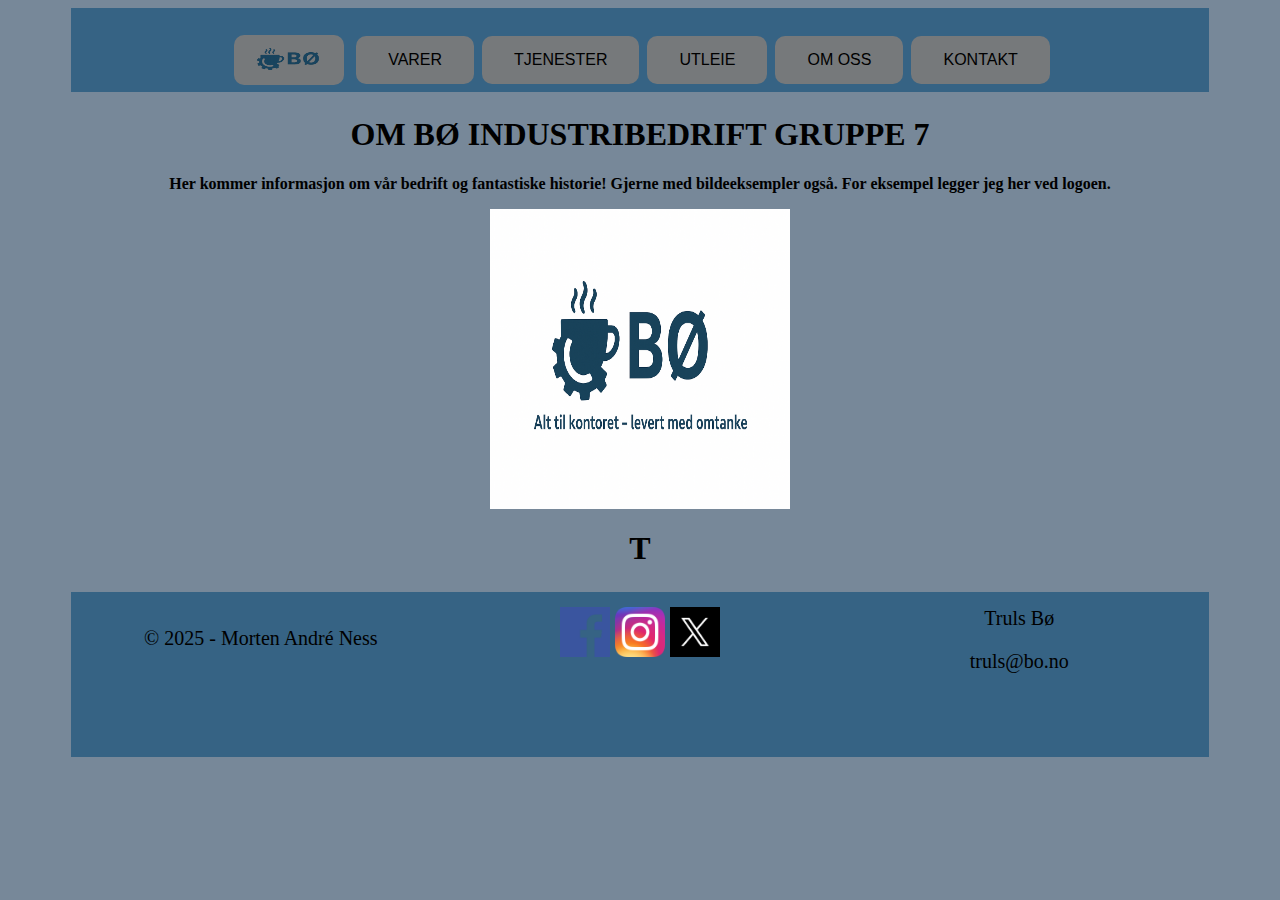
<file: omoss2.html>
<!DOCTYPE html>
<html>
<head>
<link rel="stylesheet" href="hjemmeside.css">
</head>
<body>
<title>BØ INDUSTRIBEDRIFT</title>
<meta charset="UTF-8">

   
    <!-- START TOPPMENY - DENNE MÅ VÆRE LIK FOR ALLE SIDER-->
	
    <div class="toppmeny">
    <table style="width=100 %" align="center">
        <tbody><tr>
        <th>
            </th><th><button type="button" class="dropbtnhjem">
				<a href="index.html"></a><div id="some-div"><a href="index.html"> 
				<img src="bilder/bologo4.png" alt="LOGO" width="100" height="47"> 
				</a></div></button></th>
        <th>
        </th>
		<th>
            <div class="dropdown">
                <button class="dropbtn"> VARER </button>
                <div class="dropdown-content">
                    <a href="kaffe.html"> KAFFE </a>
                    <a href="kontorrekvisita.html"> KONTORREKVISITA </a>
                </div>
            </div>
        </th>
        <th>
                <div class="dropdown">
                    <button class="dropbtn"> TJENESTER </button>
                    <div class="dropdown-content">
                        <a href="utleie_hage.html"> UTLEIE HAGE </a>
                        <a href="utleie_kontor.html"> UTLEIE KONTOR </a>
                    </div>
                </div>
        </th>
		<th>
                <div class="dropdown">
                    <button class="dropbtn"> UTLEIE </button>
                    <div class="dropdown-content">
                        <a href="utleie_hage.html"> MONTERINGSTJENESTER </a>
                        <a href="utleie_kontor.html"> LEVERING </a>
                    </div>
                </div>
        </th>
        <th><button type="button" class="dropbtn"><a href="omoss.html"> OM OSS </a></button></th>
        <th><button type="button" class="dropbtn"><a href="kontakt.html">KONTAKT </a></button></th>
    </tr>
</tbody></table>
    </div>
    <!-- SLUTT TOPPMENY -->
	

	<!-- START HOVEDVINDU -->
<table class="hovedside"> 
    <tbody><tr>
        <th>
            <h1> OM BØ INDUSTRIBEDRIFT GRUPPE 7</h1>
                <p class="lw">Her kommer informasjon om vår bedrift og fantastiske historie! Gjerne med bildeeksempler også. For eksempel legger jeg her ved logoen. </p><p><img src="bilder/bologo.png" height="300" width="300" align="center"></p>
                <p></p>

               
<h1> T </h1>

 
        </th>
    </tr>

		
</tbody></table>
	
	<!-- SLUTT HOVEDVINDU -->

	
	<!-- START BUNNMENY -->

<footer class="bunnmeny">
        <div class="opphavsrett">
        <p>© 2025 - Morten André Ness</p>
        </div>
        <div class="brands">
            <div class="some">
                    <a href="http://www.facebook.com/" target="_blank">
                        <img src="bilder/facebook.png" width="50" height="50"></a>
                    <a href="http://www.instagram.com/" target="_blank">
                        <img src="bilder/instagram.png" width="50" height="50"></a>
                    <a href="http://www.twitter.com/" target="_blank">
                        <img src="bilder/x.jpg" width="50" height="50"></a>
            </div>
        </div>
        <div class="kontakt">
            <span class="kontakt">
            Truls Bø
            <p>
            
            <span class="kontakt">
                truls@bo.no
            </span>
        </p></span></div>
    </footer>

        
    
</body>
</file>
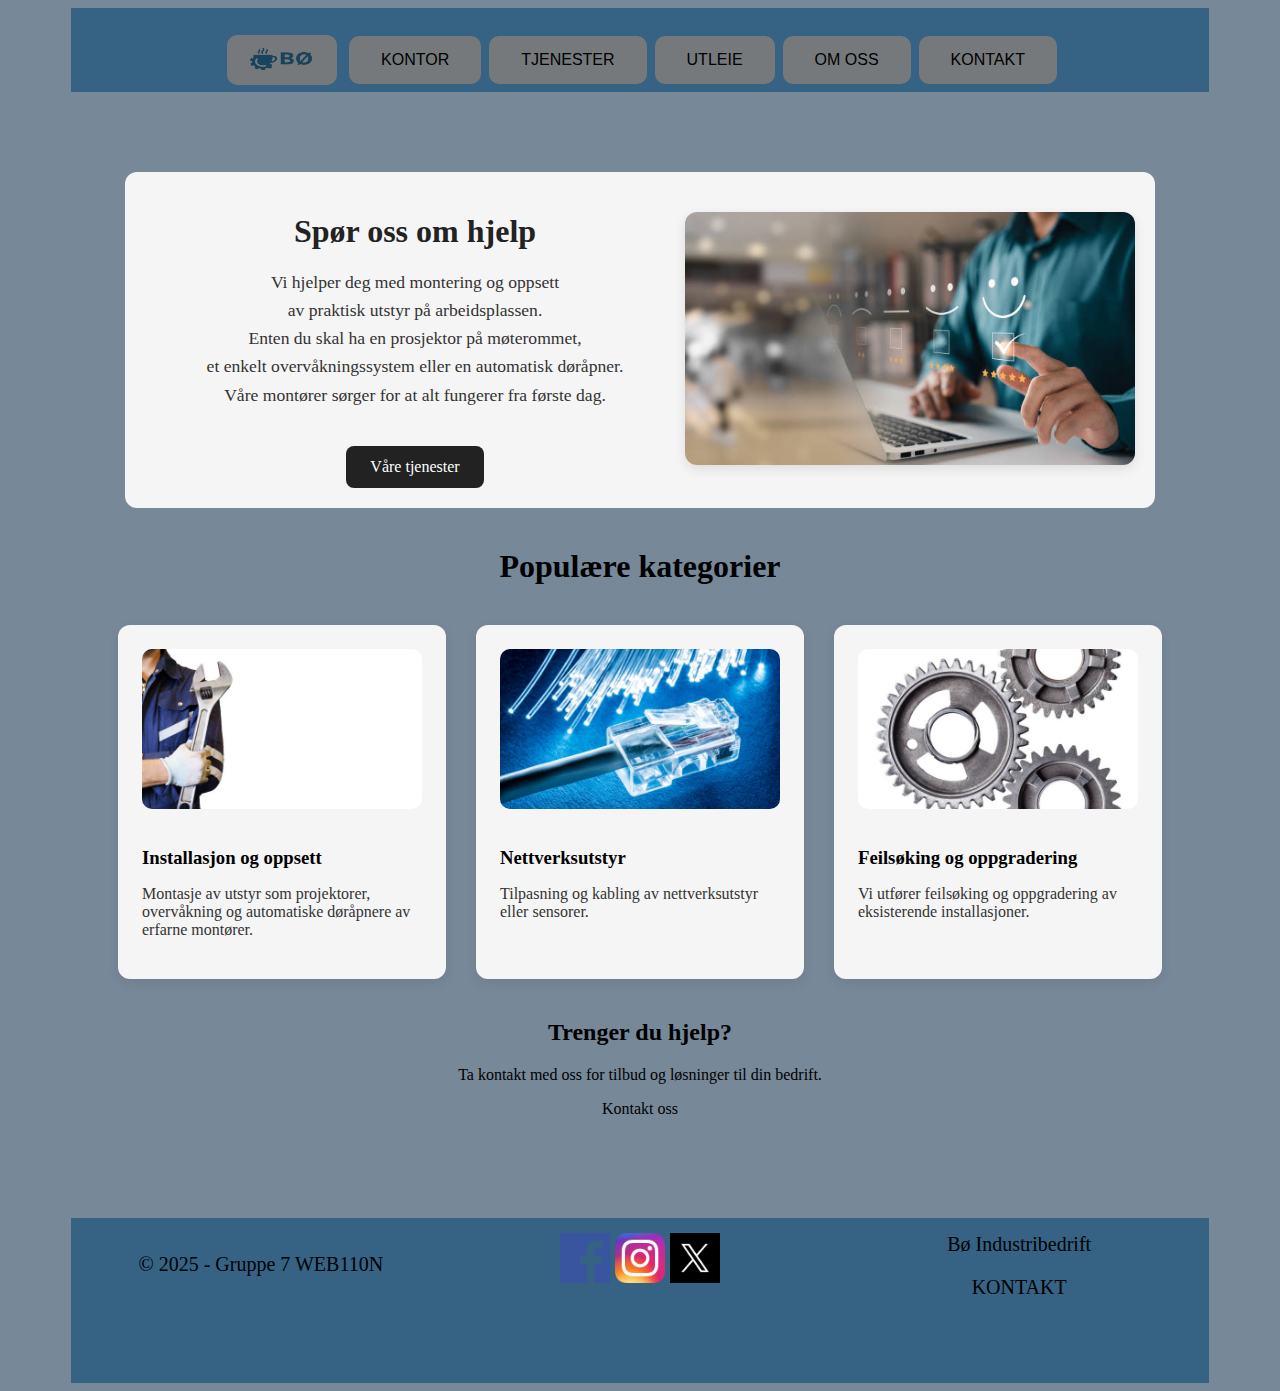
<file: tjenester.html>
<!DOCTYPE html>
<html>
<head>
<link rel="stylesheet" href="hjemmeside.css">
<link rel="stylesheet tjenester" href="tjenester.css">
<title>Bø Industri – Tjenester</title>
<meta charset="UTF-8">

</head>
<body>

   
    <!-- START TOPPMENY - DENNE MÅ VÆRE LIK FOR ALLE SIDER-->
	
    <div class="toppmeny">
    <table style="width=100 %" align="center">
        <tbody><tr>
        <th>
            </th><th><button type="button" class="dropbtnhjem">
				<a href="index.html"></a><div id="some-div"><a href="index.html"> 
				<img src="bilder/bologo4.png" alt="LOGO" width="100" height="47"> 
				</a></div></button></th>
        <th>
        </th>
		<th>
			<button type="button" class="dropbtn"><a href="kontor.html"> KONTOR </a>
			</button>
		</th>
		<th>
			<button type="button" class="dropbtn"><a href="tjenester.html"> TJENESTER </a>
			</button>
		</th>
		<th>
                <div class="dropdown">
                    <button class="dropbtn"> UTLEIE </button>
                    <div class="dropdown-content">
                        <a href="utleie_hage.html"> UTLEIE HAGE </a>
                        <a href="utleie_kontor.html"> UTLEIE KONTOR </a>
                    </div>
                </div>
        </th>
        <th><button type="button" class="dropbtn"><a href="omoss.html"> OM OSS </a></button></th>
        <th><button type="button" class="dropbtn"><a href="kontakt.html">KONTAKT </a></button></th>
    </tr>
</tbody></table>
    </div>
    <!-- SLUTT TOPPMENY -->
	

	<!-- START HOVEDVINDU -->


<div class="hovedside">

<!--Seksjon for Spør oss om hjelp-->
<section class="spor-oss">
  <div class="spor-oss-innhold">
    <div class="tekst">
      <h1>Spør oss om hjelp</h1>
      <p>
        Vi hjelper deg med montering og oppsett<br> av praktisk utstyr på arbeidsplassen.
        <br>Enten du skal ha en prosjektor på møterommet,<br> et enkelt overvåkningssystem
        eller en automatisk døråpner.
        <br>Våre montører sørger for at alt fungerer fra første dag.
      </p>
      <a href="#kontakt-skjema" class="knapp">Våre tjenester</a>
    </div>

    <div class="bilde">
      <img src="bilder/tjenester.jpg" alt="Montør hjelper kunde" />
    </div>
  </div>
</section>




<h1>Populære kategorier</h1>

<!--Tjenestene er satt opp som bokser med bilder-->
<div class="tjenester-container">
 

  <div class="tjeneste-boks">
     <img src="bilder/installasjon.jpg" alt="Installasjon og oppsett" />
    <h3>Installasjon og oppsett</h3>
    <p>Montasje av utstyr som projektorer, overvåkning og automatiske døråpnere av erfarne montører.</p>
  </div>
  <div class="tjeneste-boks">
     <img src="bilder/nettverk.jpg" alt="Nettverkstjenester" />
    <h3>Nettverksutstyr</h3>
    <p>Tilpasning og kabling av nettverksutstyr eller sensorer.</p>
  </div>
  <div class="tjeneste-boks">
     <img src="bilder/feilsøking.jpg" alt="Support" />
    <h3>Feilsøking og oppgradering</h3>
    <p>Vi utfører feilsøking og oppgradering av eksisterende installasjoner.</p>
  </div>
</div>

<!-- KONTAKTSEKSJON -->
  <section class="kontakt">
    <h2>Trenger du hjelp?</h2>
    <p>Ta kontakt med oss for tilbud og løsninger til din bedrift.</p>
    <a href="kontakt.html" class="cta lys">Kontakt oss</a>
  </section>
</div>
	
	<!-- SLUTT HOVEDVINDU -->

	
	<!-- START BUNNMENY -->

<footer class="bunnmeny">
        <div class="opphavsrett">
        <p>© 2025 - Gruppe 7 WEB110N</p>
        </div>
        <div class="brands">
            <div class="some">
                    <a href="http://www.facebook.com/" target="_blank">
                        <img src="bilder/facebook.png" width="50" height="50"></a>
                    <a href="http://www.instagram.com/" target="_blank">
                        <img src="bilder/instagram.png" width="50" height="50"></a>
                    <a href="http://www.twitter.com/" target="_blank">
                        <img src="bilder/x.jpg" width="50" height="50"></a>
            </div>
        </div>
        <div class="kontakt">
            <span class="kontakt">
            Bø Industribedrift
            <p>
            
            <span class="kontakt">
                <a href="kontakt.html"> KONTAKT </a>
            </span>
        </p></span></div>
    </footer>

	<!-- SLUTT BUNNMENY -->  
        
 </div>   
</body>
</html>
</file>
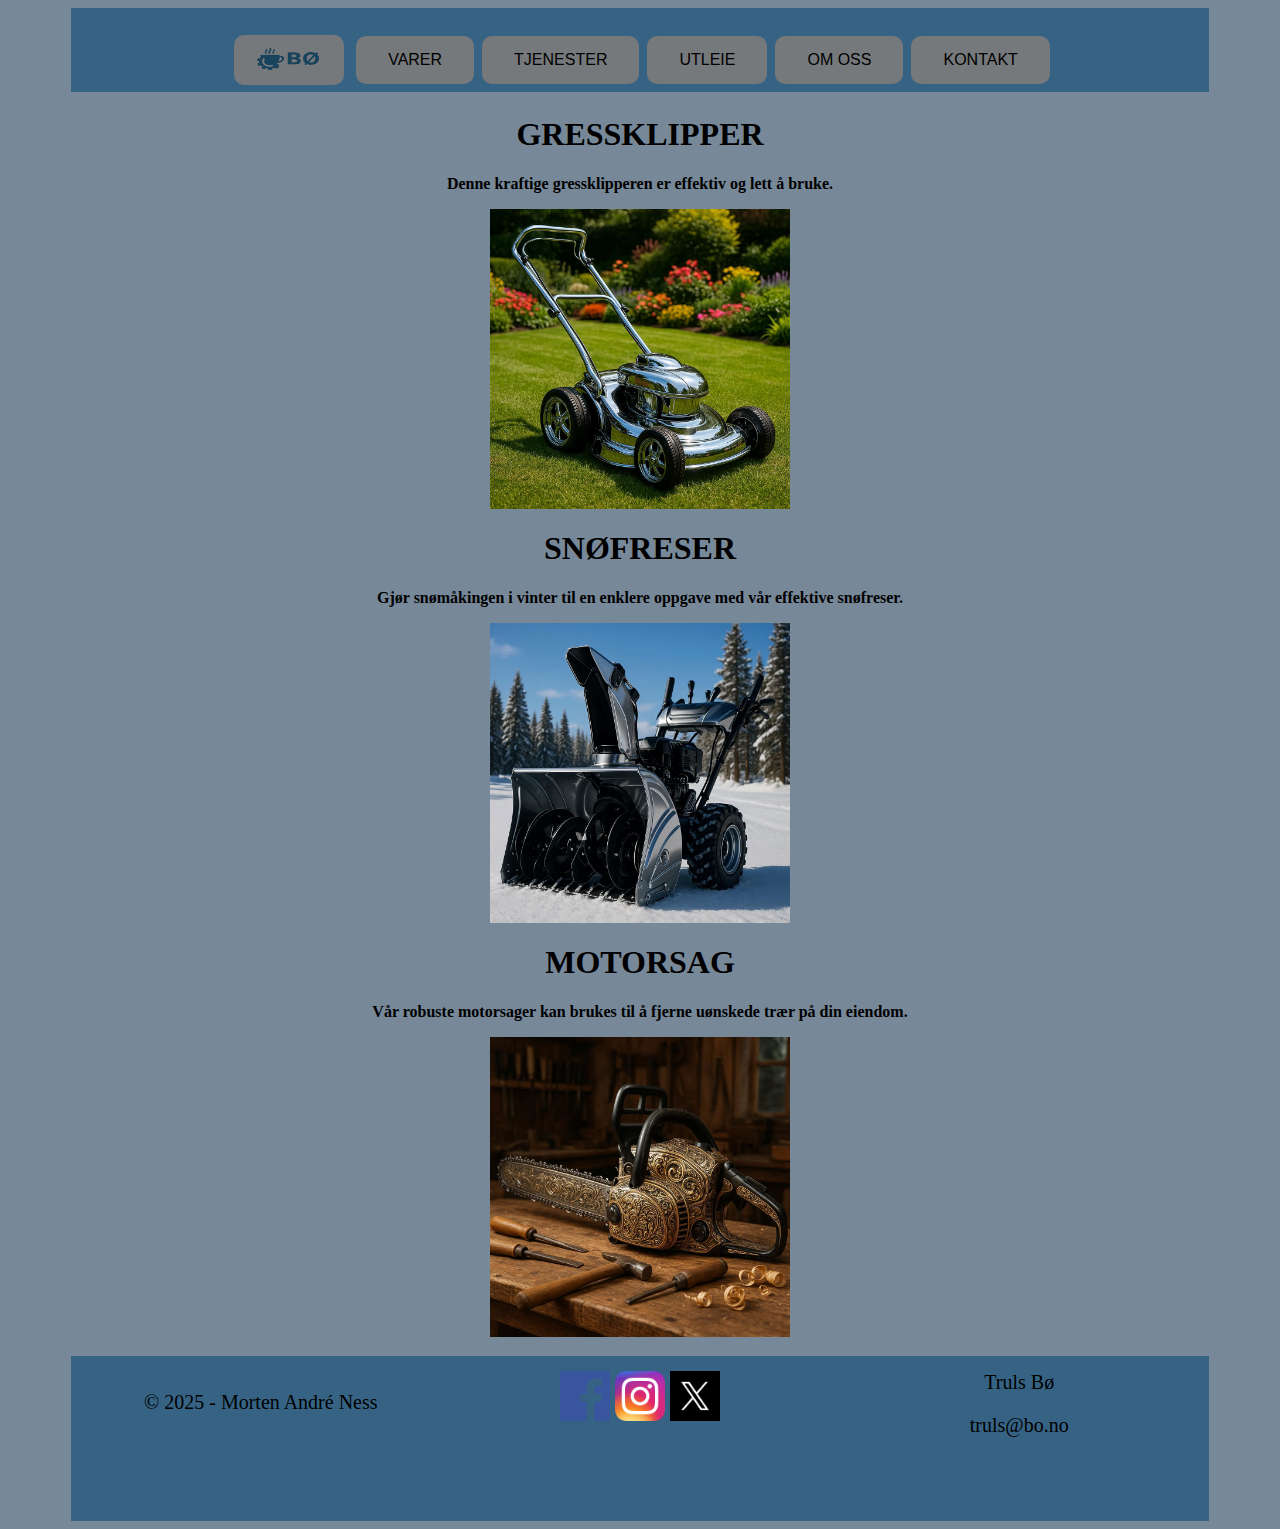
<file: utleie_hage.html>
<!DOCTYPE html>
<html>
<head>
<link rel="stylesheet" href="hjemmeside.css">
</head>
<body>
<title>BØ INDUSTRIBEDRIFT</title>
<meta charset="UTF-8">

   
    <!-- START TOPPMENY - DENNE MÅ VÆRE LIK FOR ALLE SIDER-->
	
    <div class="toppmeny">
    <table style="width=100 %" align="center">
        <tbody><tr>
        <th>
            </th><th><button type="button" class="dropbtnhjem">
				<a href="index.html"></a><div id="some-div"><a href="index.html"> 
				<img src="bilder/bologo4.png" alt="LOGO" width="100" height="47"> 
				</a></div></button></th>
        <th>
        </th>
		<th>
            <div class="dropdown">
                <button class="dropbtn"> VARER </button>
                <div class="dropdown-content">
                    <a href="kaffe.html"> KAFFE </a>
                    <a href="kontorrekvisita.html"> KONTORREKVISITA </a>
                </div>
            </div>
        </th>
        <th>
                <div class="dropdown">
                    <button class="dropbtn"> TJENESTER </button>
                    <div class="dropdown-content">
                        <a href="montering.html"> MONTERINGSTJENESTER </a>
                        <a href="levering.html"> LEVERING </a>
                    </div>
                </div>
        </th>
		<th>
                <div class="dropdown">
                    <button class="dropbtn"> UTLEIE </button>
                    <div class="dropdown-content">
                        <a href="utleie_hage.html"> UTLEIE HAGE </a>
                        <a href="utleie_kontor.html"> UTLEIE KONTOR </a>
                    </div>
                </div>
        </th>
        <th><button type="button" class="dropbtn"><a href="omoss.html"> OM OSS </a></button></th>
        <th><button type="button" class="dropbtn"><a href="kontakt.html">KONTAKT </a></button></th>
    </tr>
</tbody></table>
    </div>
    <!-- SLUTT TOPPMENY -->
	

	<!-- START HOVEDVINDU -->
<table class="hovedside"> 
    <tbody><tr>
        <th>
            <h1> GRESSKLIPPER </h1>
                <p class="lw">Denne kraftige gressklipperen er effektiv og lett å bruke. </p><p><img src="bilder/gress.jpg" height="300" width="300" align="center"></p>
                <p></p>

            <h1> SNØFRESER</h1>
                <p class="lw">Gjør snømåkingen i vinter til en enklere oppgave med vår effektive snøfreser. </p><p><img src="bilder/snofreser.jpg" height="300" width="300" align="center"></p>
                <p></p>

            <h1> MOTORSAG</h1>
                <p class="lw">Vår robuste motorsager kan brukes til å fjerne uønskede trær på din eiendom. </p><p><img src="bilder/motorsag.jpg" height="300" width="300" align="center"></p>
                <p></p>
             

 
        </th>
    </tr>

		
</tbody></table>
	
	<!-- SLUTT HOVEDVINDU -->

	
	<!-- START BUNNMENY -->

<footer class="bunnmeny">
        <div class="opphavsrett">
        <p>© 2025 - Morten André Ness</p>
        </div>
        <div class="brands">
            <div class="some">
                    <a href="http://www.facebook.com/" target="_blank">
                        <img src="bilder/facebook.png" width="50" height="50"></a>
                    <a href="http://www.instagram.com/" target="_blank">
                        <img src="bilder/instagram.png" width="50" height="50"></a>
                    <a href="http://www.twitter.com/" target="_blank">
                        <img src="bilder/x.jpg" width="50" height="50"></a>
            </div>
        </div>
        <div class="kontakt">
            <span class="kontakt">
            Truls Bø
            <p>
            
            <span class="kontakt">
                truls@bo.no
            </span>
        </p></span></div>
    </footer>

        
    
</body>
</file>
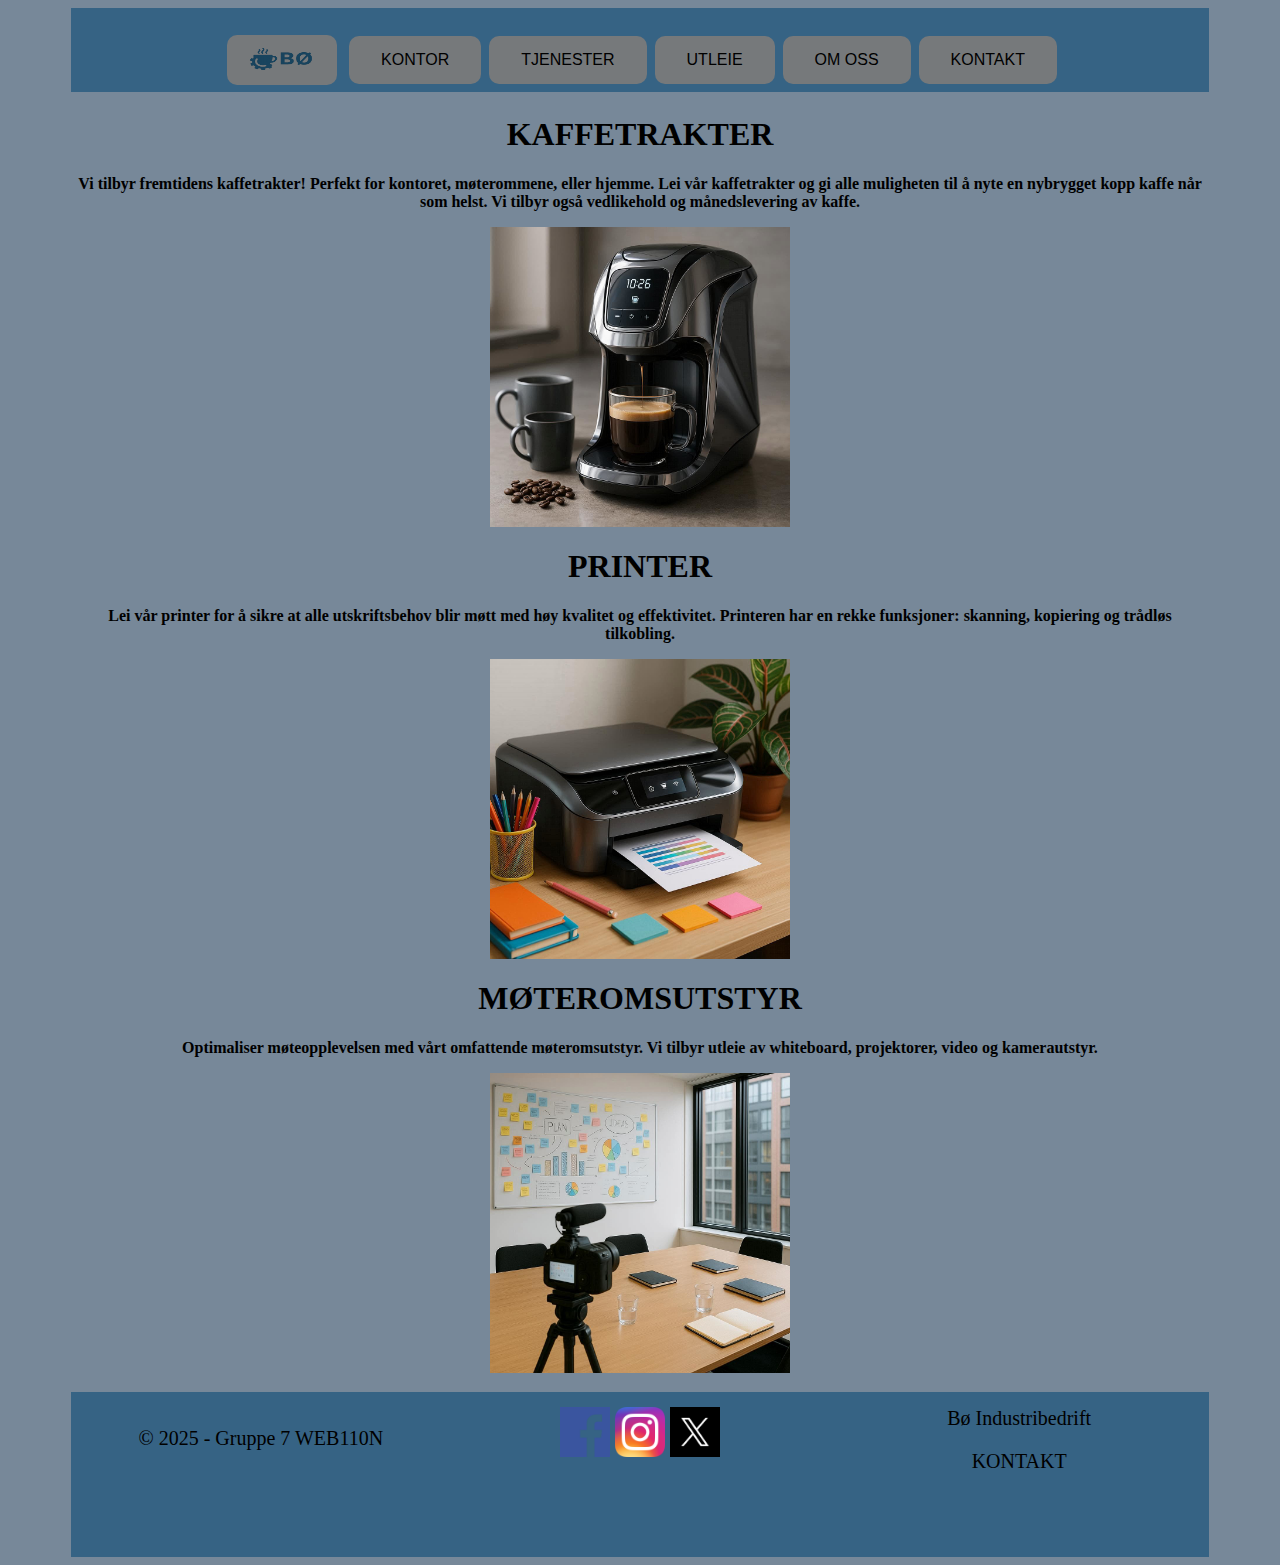
<file: utleie_kontor.html>
<!DOCTYPE html>
<html>
<head>
<link rel="stylesheet" href="hjemmeside.css">
</head>
<body>
<title>BØ INDUSTRIBEDRIFT</title>
<meta charset="UTF-8">

   
    <!-- START TOPPMENY - DENNE MÅ VÆRE LIK FOR ALLE SIDER-->
	
    <div class="toppmeny">
    <table style="width=100 %" align="center">
        <tbody><tr>
        <th>
            </th><th><button type="button" class="dropbtnhjem">
				<a href="index.html"></a><div id="some-div"><a href="index.html"> 
				<img src="bilder/bologo4.png" alt="LOGO" width="100" height="47"> 
				</a></div></button></th>
        <th>
        </th>
		<th>
			<button type="button" class="dropbtn"><a href="kontor.html"> KONTOR </a>
			</button>
		</th>
		<th>
			<button type="button" class="dropbtn"><a href="tjenester.html"> TJENESTER </a>
			</button>
		</th>
		<th>
                <div class="dropdown">
                    <button class="dropbtn"> UTLEIE </button>
                    <div class="dropdown-content">
                        <a href="utleie_hage.html"> UTLEIE HAGE </a>
                        <a href="utleie_kontor.html"> UTLEIE KONTOR </a>
                    </div>
                </div>
        </th>
        <th><button type="button" class="dropbtn"><a href="omoss.html"> OM OSS </a></button></th>
        <th><button type="button" class="dropbtn"><a href="kontakt.html">KONTAKT </a></button></th>
    </tr>
</tbody></table>
    </div>
    <!-- SLUTT TOPPMENY -->
	

	<!-- START HOVEDVINDU -->
<table class="hovedside"> 
    <tbody><tr>
        <th>
            <h1>KAFFETRAKTER</h1>
                <p class="lw">Vi tilbyr fremtidens kaffetrakter! Perfekt for kontoret, møterommene, eller hjemme. Lei vår kaffetrakter og gi alle muligheten til å nyte en nybrygget kopp kaffe når som helst. Vi tilbyr også vedlikehold og månedslevering av kaffe. </p><p><img src="bilder/kaffetrakter.jpg" height="300" width="300" align="center"></p>
                <p></p>

            <h1>PRINTER</h1>
                <p class="lw">Lei vår printer for å sikre at alle utskriftsbehov blir møtt med høy kvalitet og effektivitet. Printeren har en rekke funksjoner: skanning, kopiering og trådløs tilkobling.  </p><p><img src="bilder/printer.jpg" height="300" width="300" align="center"></p>
                <p></p>
             <h1>MØTEROMSUTSTYR</h1>   
                <p class = "lw"> Optimaliser møteopplevelsen med vårt omfattende møteromsutstyr. Vi tilbyr utleie av whiteboard, projektorer, video og kamerautstyr. </p><p><img src="bilder/moterom.jpg" height="300" width="300" align="center"></p>
                <p></p>
            

 
        </th>
    </tr>

		
</tbody></table>
	
	<!-- SLUTT HOVEDVINDU -->

	
	<!-- START BUNNMENY -->

<footer class="bunnmeny">
        <div class="opphavsrett">
        <p>© 2025 - Gruppe 7 WEB110N</p>
        </div>
        <div class="brands">
            <div class="some">
                    <a href="http://www.facebook.com/" target="_blank">
                        <img src="bilder/facebook.png" width="50" height="50"></a>
                    <a href="http://www.instagram.com/" target="_blank">
                        <img src="bilder/instagram.png" width="50" height="50"></a>
                    <a href="http://www.twitter.com/" target="_blank">
                        <img src="bilder/x.jpg" width="50" height="50"></a>
            </div>
        </div>
        <div class="kontakt">
            <span class="kontakt">
            Bø Industribedrift
            <p>
            
            <span class="kontakt">
                <a href="kontakt.html"> KONTAKT </a>
            </span>
        </p></span></div>
    </footer>

	<!-- SLUTT BUNNMENY -->  

        
    
</body>
</file>
<file: hjemmeside.css>
.lw {
    font-size: 16px;
}
h1 {
    color: black; 
}

body {
    background-color: lightslategray;
}
a {
  color: black; 
  text-decoration: none;
  }

.meny a:hover {
    color: rgb(143, 142, 144);
}

.dropbtn {
  border: 50px;
  border-radius: 10px;
  background-color: rgb(118, 121, 123);
  padding: 15px 32px;
  text-align: center;
  text-decoration: none;
  display: inline-block;
  font-size: 16px;
  margin: 4px 2px;
  cursor: pointer;
  color: black;
  font-family: 'Gill Sans', 'Gill Sans MT', Calibri, 'Trebuchet MS', sans-serif;
  
}

.dropbtnhjem {
  border: 50px;
  border-radius: 10px;
  background-color: rgb(118, 121, 123) ;
  padding: 0px 5px;
  text-align: center;
  text-decoration: none;
  display: inline-block;
  font-size: ;
  margin: 4px 2px;
  cursor: pointer;
  color: black;
  font-family: 'Gill Sans', 'Gill Sans MT', Calibri, 'Trebuchet MS', sans-serif;
  
}
.dropdown a:hover {
    color: rgb(143, 142, 144);}

/* The container <div> - needed to position the dropdown content */
.dropdown {
  position: relative;
  display: inline-block;
  text-decoration: none;

}

/* Dropdown Content (Hidden by Default) */
.dropdown-content {
  display: none;
  position: absolute;
  background-color: rgb(122, 118, 118);
  min-width: 160px; 
  box-shadow: 0px 8px 16px 0px rgba(0,0,0,0.2);
  font-size: 16;
  font-weight: normal;
  z-index: 1;
  border-radius: 10px;
  white-space: nowrap;
}

/* Links inside the dropdown */
.dropdown-content a {
  color: black;
  padding: 15px 32px;
  text-decoration: none;
  display: block;
  text-align: left;
  font-size: 16px; 
  font: normal;
}

/* Change color of dropdown links on hover */
.dropdown-content a:hover {
    background-color: rgb(122, 118, 118);
    font-size: 20px;
    border-radius: 10px;
}

/* Show the dropdown menu on hover */
.dropdown:hover .dropdown-content {
    display: block;
    }

/* Change the background color of the dropdown button when the dropdown content is shown */
.dropdown:hover .dropbtn {background-color: rgb(122, 118, 118);}

.toppmeny {
  background-color: rgb(54, 99, 132);
  overflow: hiden;
  padding-top: 20px;
  width: 90%;
  margin-left: auto;
  margin-right: auto;
}

.bunnmeny { 
  padding-top: 15px;
  height: 150px;
  width: 90%;
  padding-left: 0px;
  padding-bottom: 0px;
  text-align: center;
  background-color: rgb(54, 99, 132);
  display: flex;
  font-size: 20px;
}

/* BUNNMENY */

.hovedside { 
  width: 90%;
  margin-left: auto;
  margin-right: auto;
  text-align: center;

}

.some, p {
color: red;

}
.brands {
color: red;
}

footer{
    background: rgb(54, 99, 132);
    min-height: 10vh;
    float: center;
    margin-left: auto;
    margin-right: auto;
}
footer > div {
  flex:1;
}
.opphavsrett, p{
    color: black;
}

.kontakt {
    color: black;

}

a{
    text-decoration: none;
    color: black;
}

/* Style inputs with type="text", select elements and textareas */
input[type=text], select, textarea {
  width: 100%; /* Full width */
  padding: 12px; /* Some padding */ 
  border: 1px solid #ccc; /* Gray border */
  border-radius: 4px; /* Rounded borders */
  box-sizing: border-box; /* Make sure that padding and width stays in place */
  margin-top: 6px; /* Add a top margin */
  margin-bottom: 16px; /* Bottom margin */
  resize: vertical /* Allow the user to vertically resize the textarea (not horizontally) */
}

/* Style the submit button with a specific background color etc */
input[type=submit] {
  background-color: rgb(122, 118, 118);
  color: white;
  padding: 12px 20px;
  border: none;
  border-radius: 4px;
  cursor: pointer;
}

/* When moving the mouse over the submit button, add a darker green color */
input[type=submit]:hover {
  background-color:  rgb(54, 99, 132);
}

/* Add a background color and some padding around the form */
.kontaktboks {
  border-radius: 5px;
  background-color: #f2f2f2;
  padding: 20px;
  display: inline-block;
  width: 500px;
}
</file>
<file: kontor.css>
/* ------------------------------
   Forside – kontor.css
--------------------------------*/

/* Generell stil 
body {
  margin: 0;
  font-family: 'Gill Sans', 'Gill Sans MT', Calibri, 'Trebuchet MS', sans-serif;
  background-color: #f5f5f5;
  color: #222;
}*/

.hovedside {  
  max-width: 1100px;   /* Bredden på hovedsiden */
  margin-top: 20px;   /* Luft over innholdet */
  margin-bottom: 20px; /* Luft under innholdet */
  padding: 20px;       /* Litt innvendig luft også */
}

/* Styling av produkter seksjonen */
.produkter {
  background-color: #f5f5f5; /* hvit bakkgunn */
  padding: 20px 20px; /* Luft*/
  border-radius: 12px; /*avrundede hjørner*/
  margin: 40px auto; /*luft rundt boksen*/
  max-width: 90%; /* boksens bredde*/
}

.produkter-innhold {
  display: flex;
  flex-wrap: wrap;/*Elementets brytes i flere linjer ved behov*/
  align-items: center;/*sentrer vertikalt*/
  justify-content: space-between; /*Fordeler horisontalt*/
}

.produkter .tekst {
  flex: 1 1 450px; /*Fleksibel bredde*/
  text-align: center; /*Sentreres horisontalt*/
}

.produkter .tekst h1 {
  font-size: 2rem; /*Større overskrift*/
  color: #222;
  margin-bottom: 15px;/*God linjeavstand*/
}
.produkter .tekst p {
  font-size: 1.1rem;/*Mindre skrift i avsnittet*/
  line-height: 1.6;
  color: #333;
}

.produkter .bilde img {
  width: 100%;
  max-width: 450px;
  border-radius: 12px; /*Runde hjørner*/
  box-shadow: 0 4px 12px rgba(0,0,0,0.1);
}

.cta { /*Knapp*/
  background-color: #222;
  color: white;
  padding: 12px 24px;
  border-radius: 8px;
  text-decoration: none;
  transition: background-color 0.3s;
  display: inline-block;
}

.cta:hover {
  background-color:  #444; /*Ved hover blir bakgrunnsfargen litt lysere*/
}

.cta.lys {
  background-color: white;
  color: black;
}

/* Styling av kategorier seksjonen */
.produkter-container {
  display: flex;/*Layout som sentrerer boksene og gir luft mellom*/
  flex-wrap: wrap;
  justify-content: center;
  gap: 30px;
  margin: 40px 0;
}
.produkter-boks {
    
  background-color: #f5f5f5; /* Lys grå bakgrunn */
  border-radius: 12px; /*Avrundede hjørner*/
  box-shadow: 0 4px 12px rgba(0,0,0,0.08);
  width: 280px;
  padding: 24px;
  text-align: left;
  transition: transform 0.2s;
}

.produkter-boks img {
  width: 100%;
  height: 160px;
  object-fit: cover;
  border-radius: 10px;
  margin-bottom: 15px;
}


.produkter-boks:hover {/*Ved hover, boksen løftes litt opp og får sterkere skygge*/
  transform: translateY(-5px);
  box-shadow: 0 8px 24px rgba(0,0,0,0.12);
}

.produkter-boks h3 {
  color: black;
  margin-bottom: 10px;
}

.produkter-boks p {
  color: #333;
  font-size: 1rem;
}

@media (max-width: 800px) {
  .produkter-container {
    flex-direction: column;
    align-items: center;
  }
  .produkter-boks {
    width: 90%;
  }
}

/* Kontaktseksjonen */
.kontakt {
  background-color: rgb(54, 99, 132);
  color: white;
  text-align: center;
  padding: 60px 20px;
  margin-bottom: 15px;
}

.kontakt h2 {
  font-size: 2rem;
}

.kontakt p {
  font-size: 1.1rem;
  margin-bottom: 20px;
}

/* Responsiv tilpasning */
@media (max-width: 800px) {
  .kort-container {
    flex-direction: column;
    align-items: center;
  }
  .kort {
    width: 90%;
  }
  .hero h1 {
    font-size: 1.8rem;
  }
}
</file>
<file: tjenester.css>
/*Egen Styling for Tjenester siden*/
/* Tilpasser hoveddelen til toppmenyen*/

.hovedside {  
  max-width: 1100px;   /* Bredden på hovedsiden */
  margin-top: 20px;   /* Luft over innholdet */
  margin-bottom: 80px; /* Luft under innholdet */
  padding: 20px;       /* Litt innvendig luft også */
}

html {
  scroll-behavior: smooth; /* For smooth scrolling ved trykk på Kontakt oss knappen */
}

/* Styling av Spør oss om hjelp seksjonen */
.spor-oss {
  background-color: #f5f5f5; /* hvit bakkgunn */
  padding: 20px 20px; /* Luft*/
  border-radius: 12px; /*avrundede hjørner*/
  margin: 40px auto; /*luft rundt boksen*/
  max-width: 90%; /* boksens bredde*/
}

.spor-oss-innhold {
  display: flex;
  flex-wrap: wrap;/*Elementets brytes i flere linjer ved behov*/
  align-items: center;/*sentrer vertikalt*/
  justify-content: space-between; /*Fordeler horisontalt*/
}

.spor-oss .tekst {
  flex: 1 1 450px; /*Fleksibel bredde*/
  text-align: center; /*Sentreres horisontalt*/
}

.spor-oss .tekst h1 {
  font-size: 2rem; /*Større overskrift*/
  color: #222;
  margin-bottom: 15px;/*God linjeavstand*/
}

.spor-oss .tekst p {
  font-size: 1.1rem;/*Mindre skrift i avsnittet*/
  line-height: 1.6;
  color: #333;
}

.spor-oss .knapp {
  display: inline-block;
  margin-top: 20px;
  background-color: #222;
  color: #fff;
  padding: 12px 24px;
  border-radius: 8px;
  text-decoration: none;
  transition: background-color 0.3s;
}

.spor-oss .knapp:hover {
  background-color: #444; /*Ved hover blir bakgrunnsfargen litt lysere*/
}

.spor-oss .bilde img {
  width: 100%;
  max-width: 450px;
  border-radius: 12px; /*Runde hjørner*/
  box-shadow: 0 4px 12px rgba(0,0,0,0.1);
}

@media (max-width: 800px) { /*Ved mindre skjermbilde legges innholdet vertikalt og sentreres*/
  .spor-oss-innhold {
    flex-direction: column;
    text-align: center;
  }
  .spor-oss .bilde img {
    max-width: 90%;
  }

/* Styling av tjeneste boksene */

}    
.tjenester-container {
  display: flex;/*Layout som sentrerer boksene og gir luft mellom*/
  flex-wrap: wrap;
  justify-content: center;
  gap: 30px;
  margin: 40px 0;
}

.tjeneste-boks {
    
  background-color: #f5f5f5; /* Lys grå bakgrunn */
  border-radius: 12px; /*Avrundede hjørner*/
  box-shadow: 0 4px 12px rgba(0,0,0,0.08);
  width: 280px;
  padding: 24px;
  text-align: left;
  transition: transform 0.2s;
}

.tjeneste-boks img {
  width: 100%;
  height: 160px;
  object-fit: cover;
  border-radius: 10px;
  margin-bottom: 15px;
}


.tjeneste-boks:hover {/*Ved hover, boksen løftes litt opp og får sterkere skygge*/
  transform: translateY(-5px);
  box-shadow: 0 8px 24px rgba(0,0,0,0.12);
}

.tjeneste-boks h3 {
  color: black;
  margin-bottom: 10px;
}

.tjeneste-boks p {
  color: #333;
  font-size: 1rem;
}

@media (max-width: 800px) {
  .tjenester-container {
    flex-direction: column;
    align-items: center;
  }
  .tjeneste-boks {
    width: 90%;
  }
}
/*Styling av den nederste seksjonen*/

.nederste-seksjon {
  display: flex;
  justify-content: space-between;
  align-items: flex-start;
 
  gap: 20px;
  margin-top: 20px;
  margin-bottom: 20px; /* Luft under innholdet */
  margin: 40px auto; /*luft rundt boksen*/
  max-width: 90%; /* boksens bredde*/

}

.arbeidsprosess,
.kontaktseksjon {
  flex: 1;
  min-width: 0; /* viktig for at flex skal fungere riktig */
  background-color: #f5f5f5;
  padding: 20px;
  border-radius: 12px;
  box-shadow: 0 4px 10px rgba(0,0,0,0.05);
  text-align: left;
}

.arbeidsprosess {
  margin-right: 20px;
  text-align: left;
}

.kontaktseksjon form input,
.kontaktseksjon form button {
  width: 100%;
  box-sizing: border-box;
  
}

/* Responsiv tilpasning */
@media (max-width: 900px) {
  .nederste-seksjon {
    flex-direction: column;
    gap: 30px;
  }

  .arbeidsprosess {
    margin-right: 0;
  }
}
</file>
